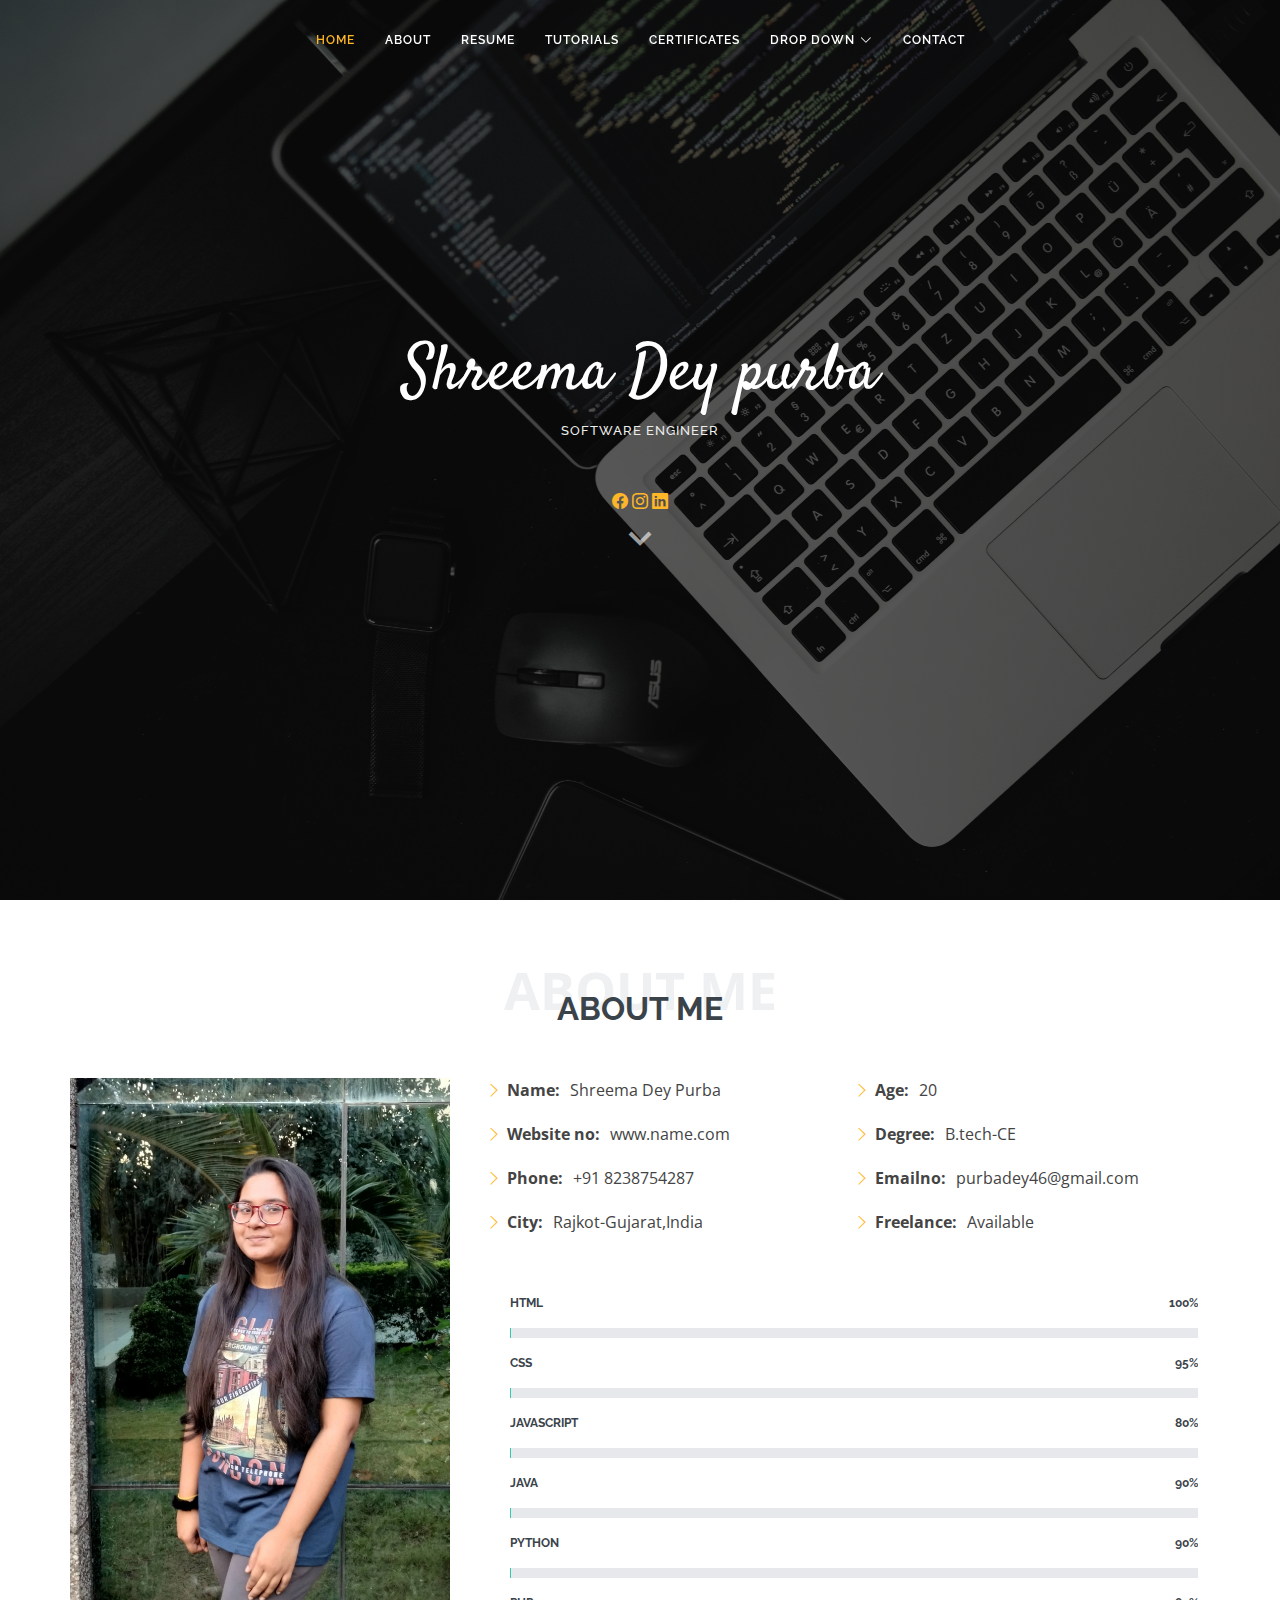
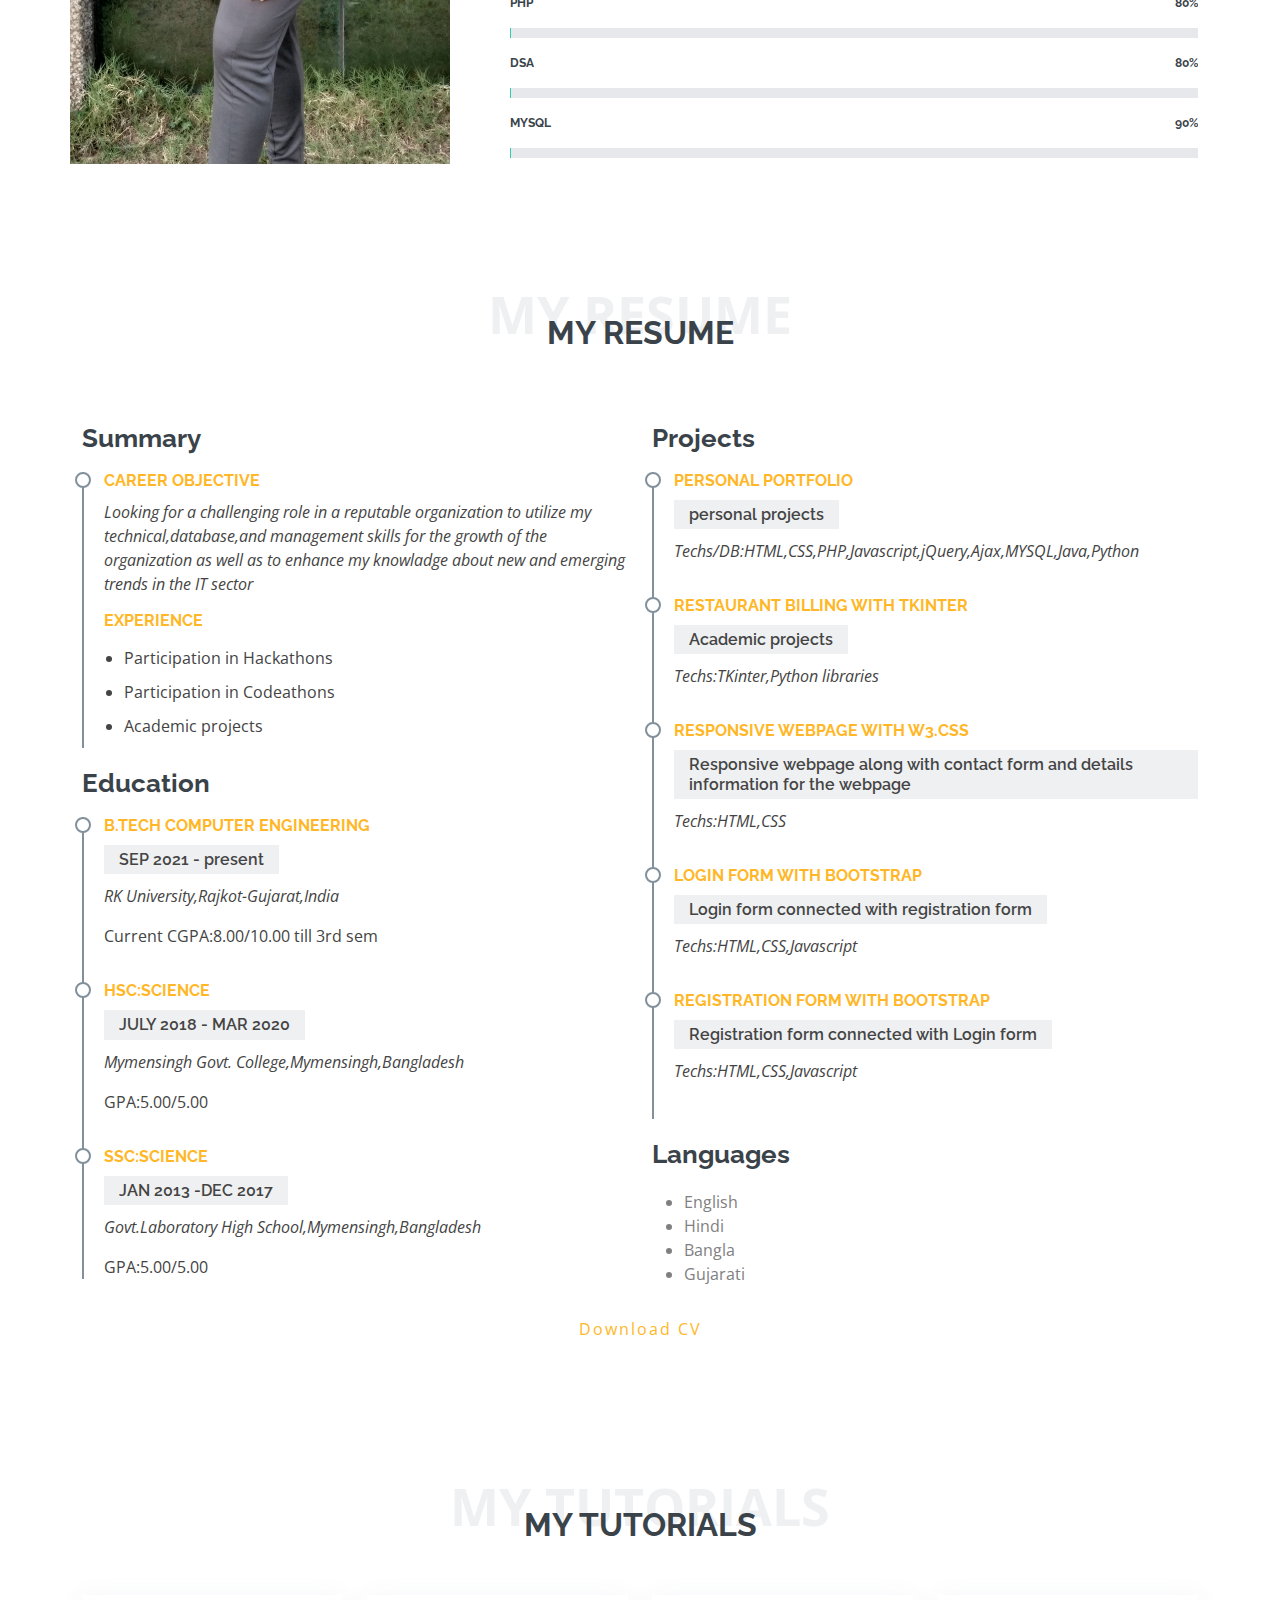
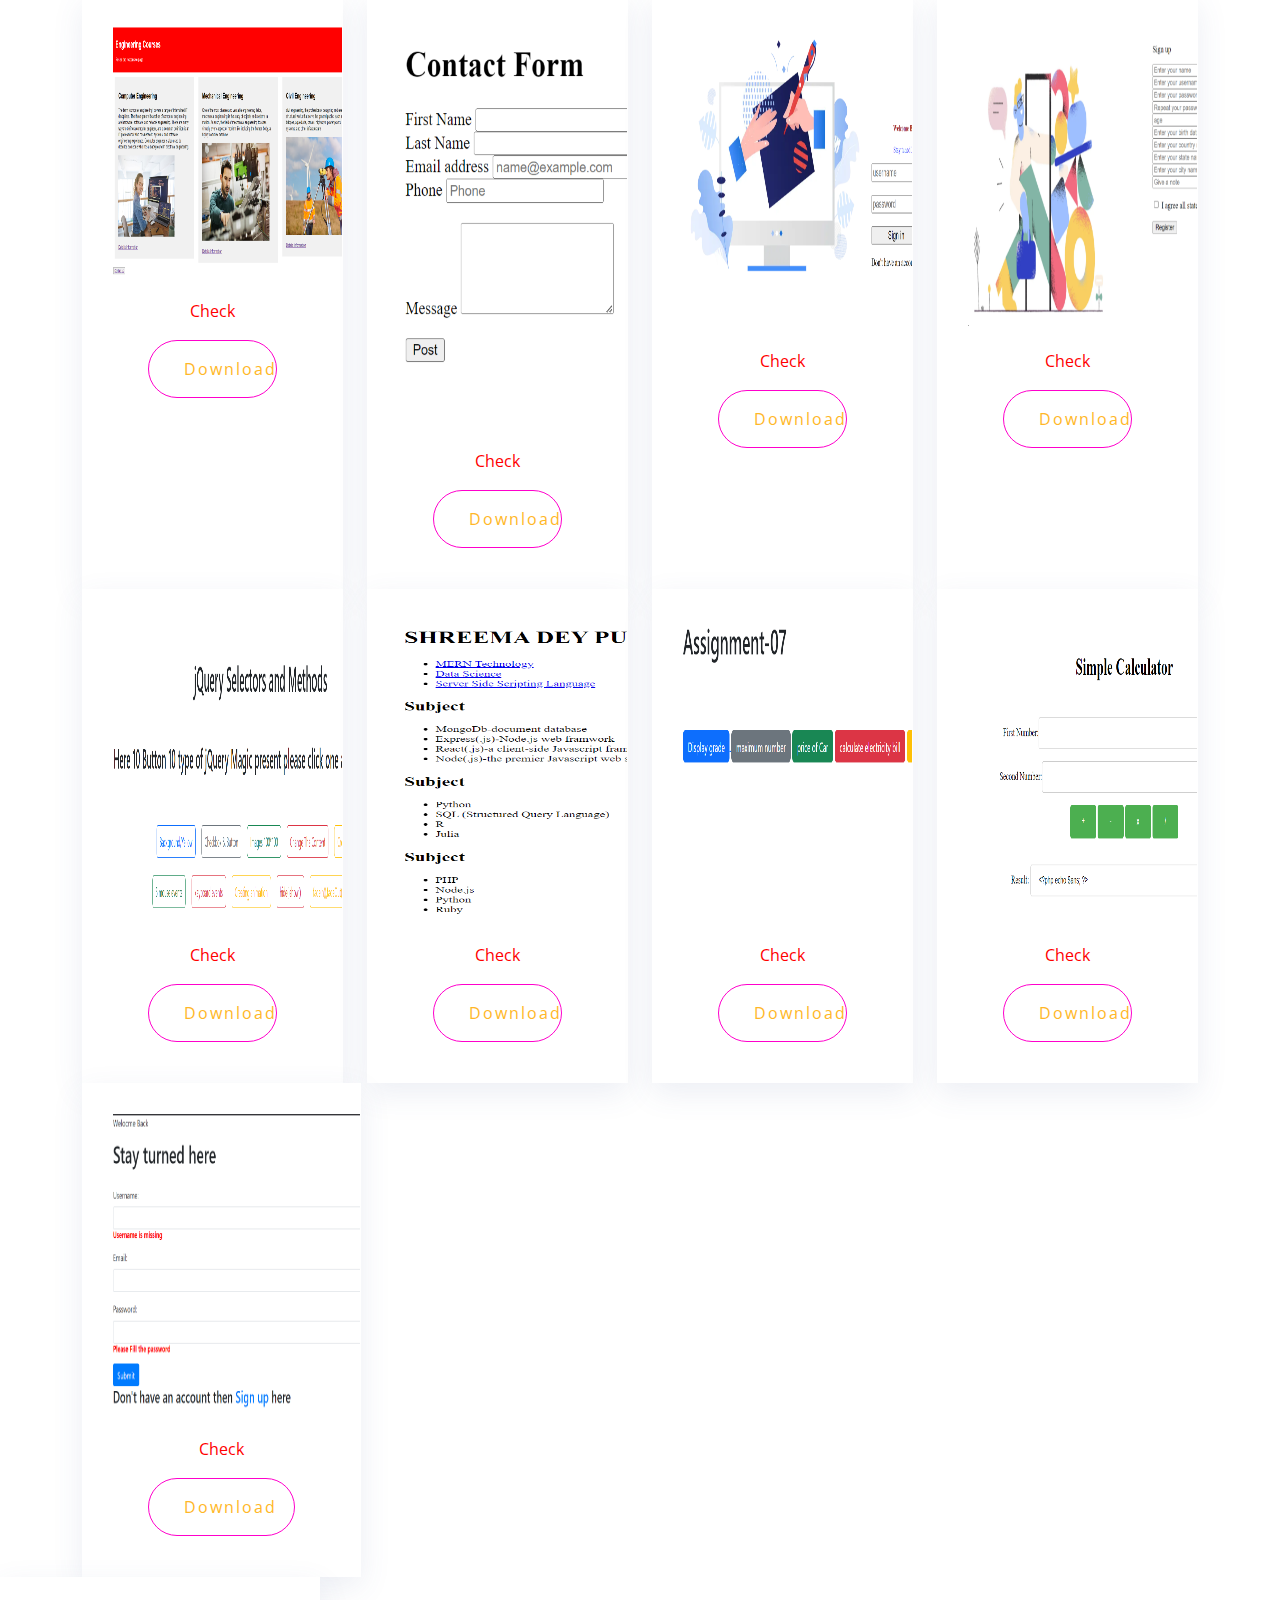
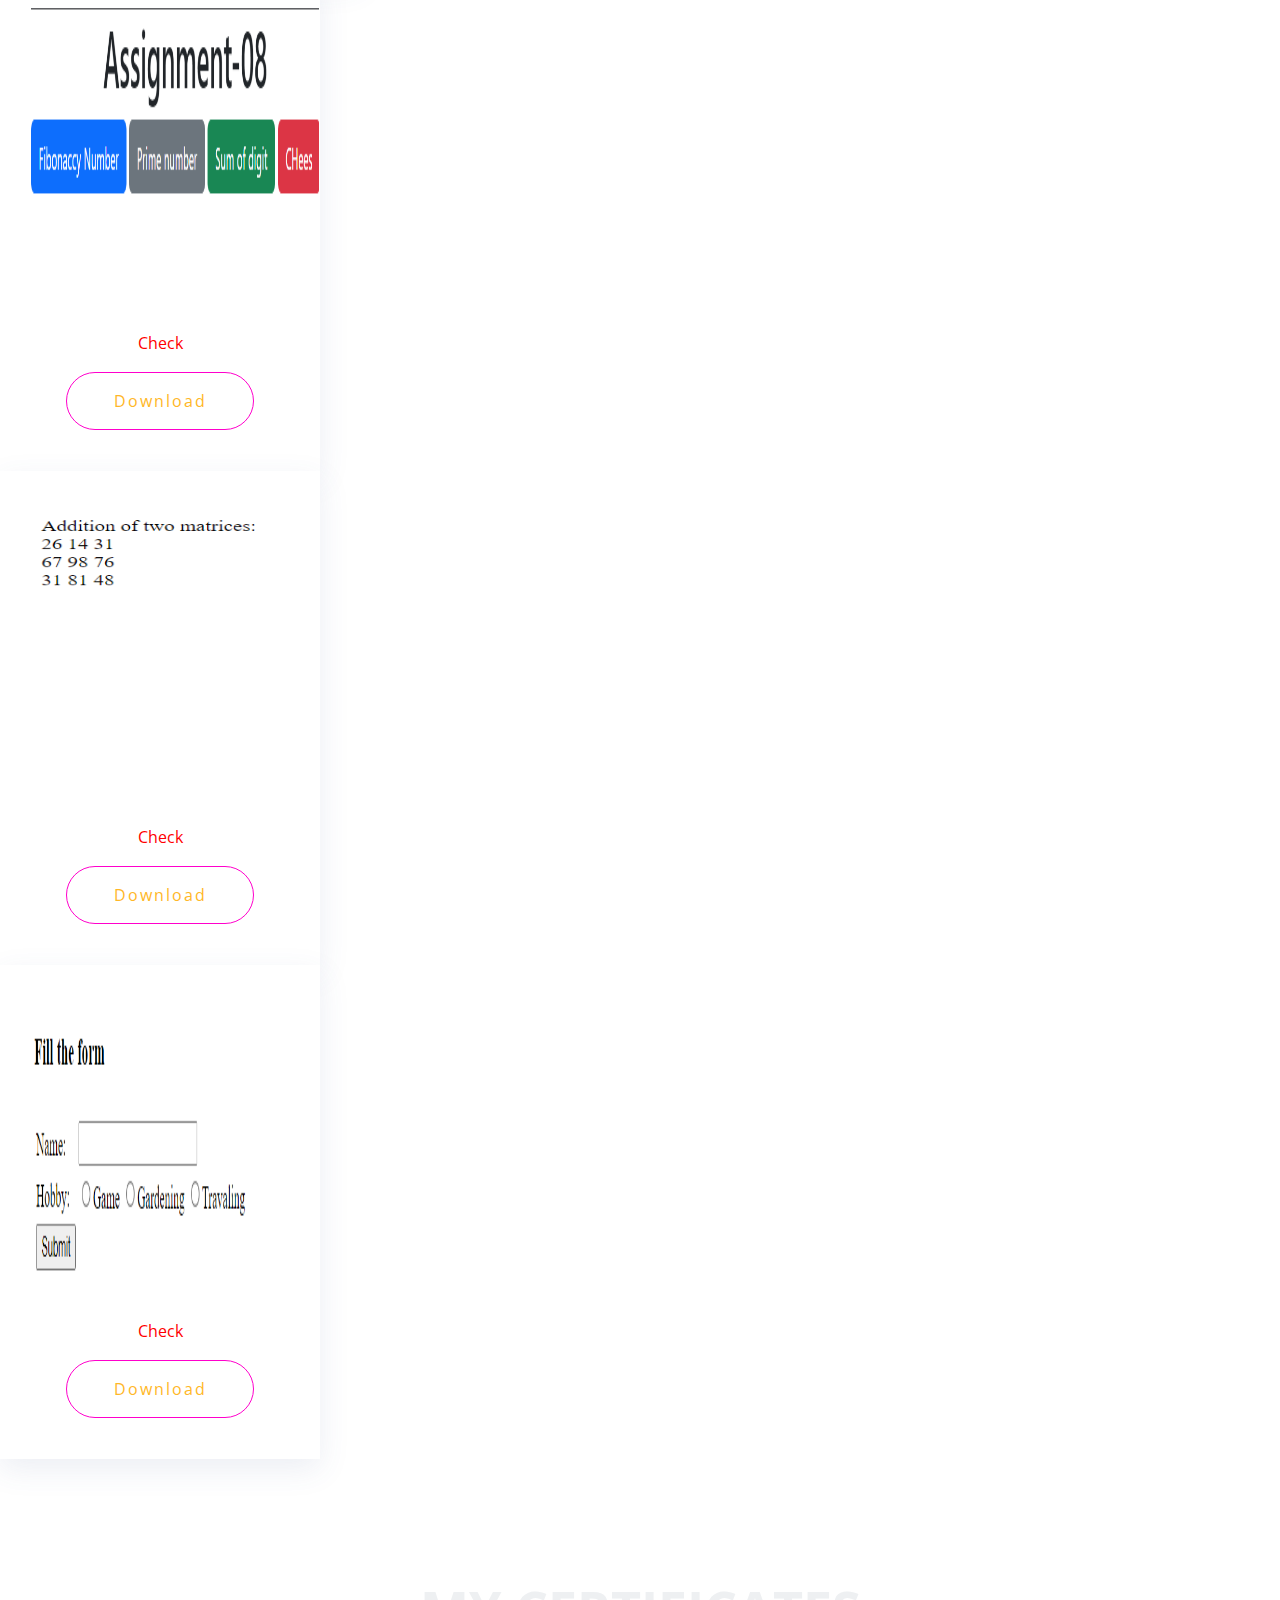
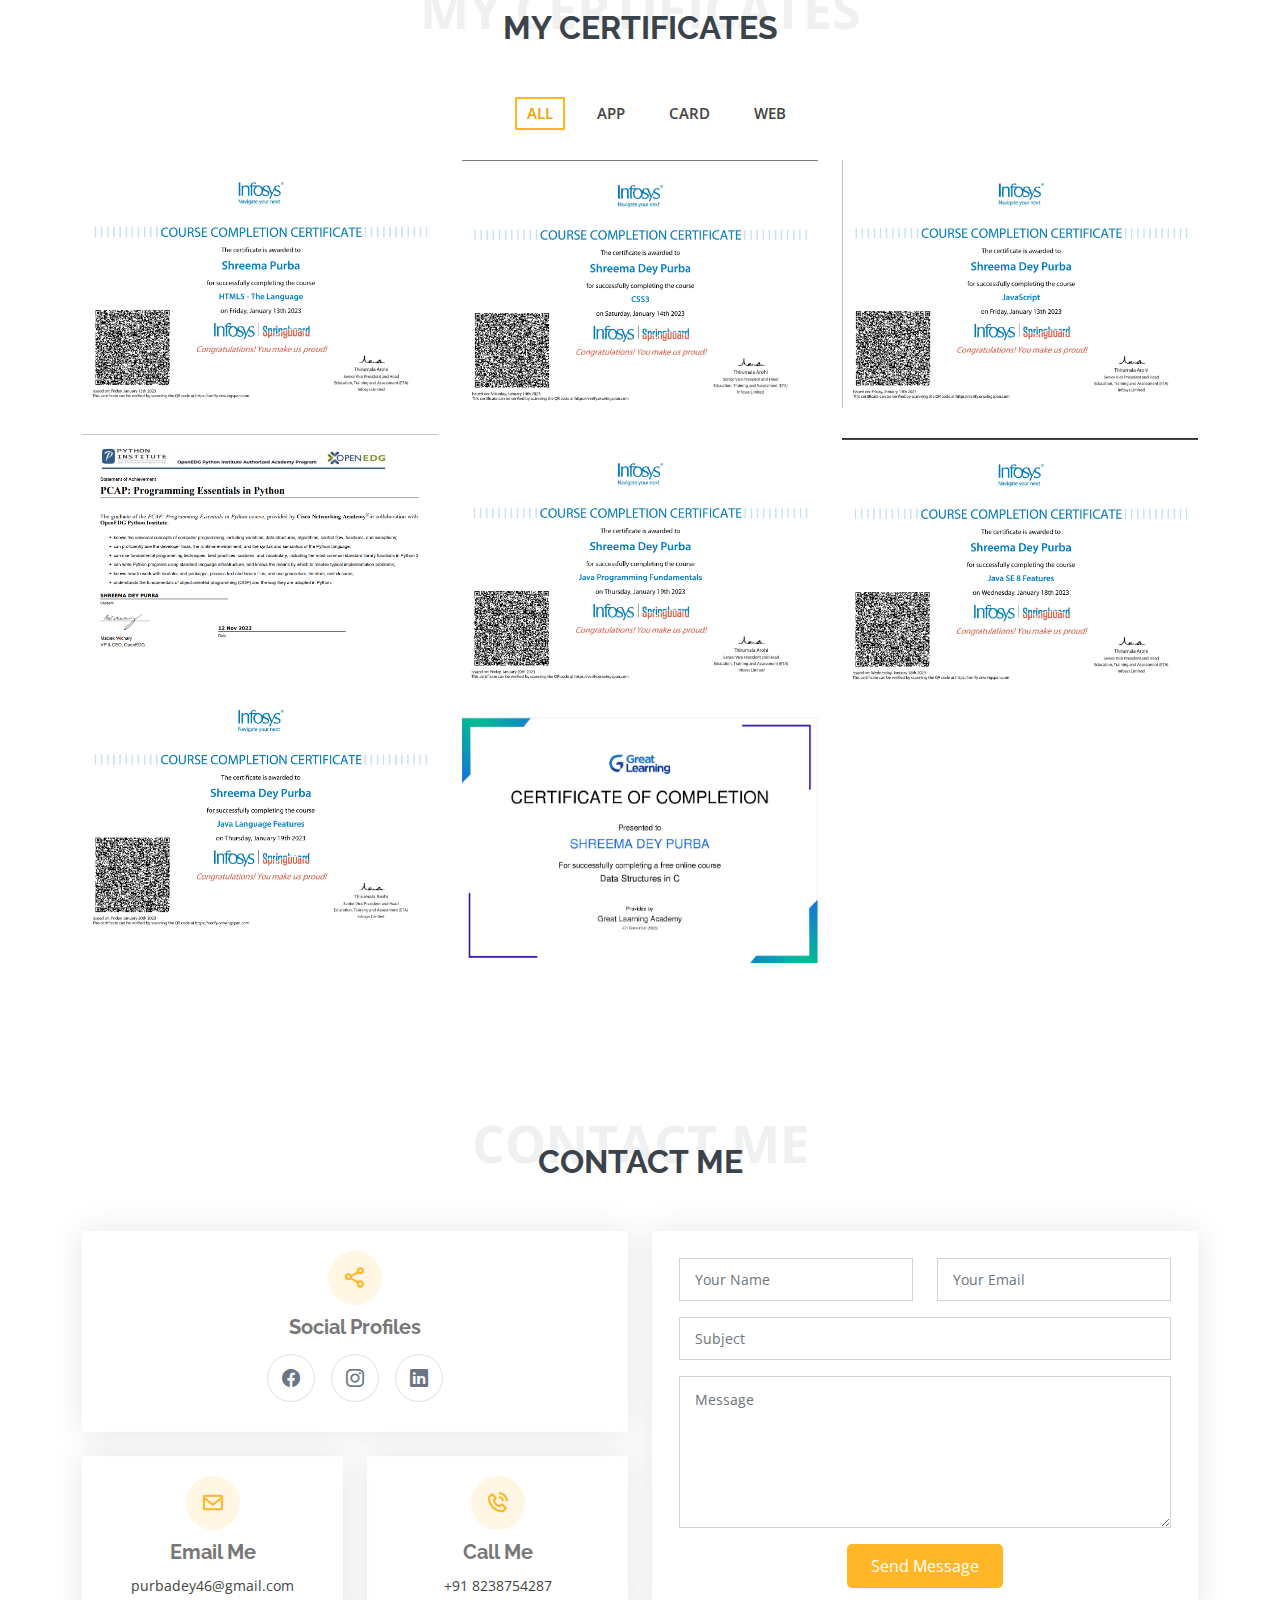
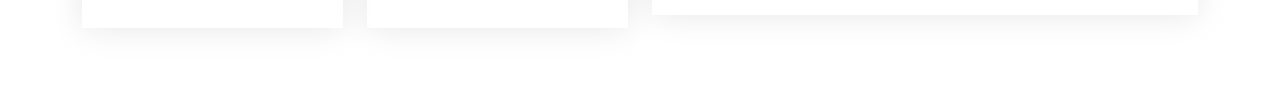
<file: index.html>
<!DOCTYPE html>
<html lang="en">

<head>
  <meta charset="utf-8">
  <meta content="width=device-width, initial-scale=1.0" name="viewport">

  <title>Shreema portfolio</title>
  <meta content="" name="description">
  <meta content="" name="keywords">

  <!-- Favicons -->
 <link href="me.jpg" rel="icon" height="100px" weidth="100px">
  <link href="assets/img/apple-touch-icon.png" rel="apple-touch-icon">

  <!-- Google Fonts -->
  <link href="https://fonts.googleapis.com/css?family=Open+Sans:300,300i,400,400i,600,600i,700,700i|Raleway:300,300i,400,400i,500,500i,600,600i,700,700i|Satisfy" rel="stylesheet">

  <!-- Vendor CSS Files -->
  <link href="assets/vendor/bootstrap/css/bootstrap.min.css" rel="stylesheet">
  <link href="assets/vendor/bootstrap-icons/bootstrap-icons.css" rel="stylesheet">
  <link href="assets/vendor/boxicons/css/boxicons.min.css" rel="stylesheet">
  <link href="assets/vendor/glightbox/css/glightbox.min.css" rel="stylesheet">
  <link href="assets/vendor/swiper/swiper-bundle.min.css" rel="stylesheet">

  <!-- Template Main CSS File -->
  <link href="assets/css/style.css" rel="stylesheet">

  <!-- =======================================================
  * Template Name: Laura - v4.10.0
  * Template URL: https://bootstrapmade.com/laura-free-creative-bootstrap-theme/
  * Author: BootstrapMade.com
  * License: https://bootstrapmade.com/license/
  ======================================================== -->
</head>

<body>

  <!-- ======= Header ======= -->
  <header id="header" class="fixed-top d-flex justify-content-center align-items-center header-transparent">

    <nav id="navbar" class="navbar">
      <ul>
        <li><a class="nav-link scrollto active" href="#hero">Home</a></li>
        <li><a class="nav-link scrollto" href="#about">About</a></li>
        <li><a class="nav-link scrollto" href="#resume">Resume</a></li>
        <!--<li><a class="nav-link scrollto" href="#tutorial">tutorials</a></li>
        <li><a class="nav-link scrollto " href="#certificate">Certificate</a></li>-->
        <li><a class="nav-link scrollto" href="#services">Tutorials</a></li>
        <li><a class="nav-link scrollto active" href="#portfolio">Certificates</a></li>
        <li class="dropdown"><a href="#"><span>Drop Down</span> <i class="bi bi-chevron-down"></i></a>
          <ul>
            <li><a href="#hero">HOME</a></li>
            
            
            <li><a href="#about">ABOUT</a></li>
            <li><a href="#resume">RESUME</a></li>
            <li><a href="#services">TUTORIALS</a></li>
            <li><a href="#portfolio">CERTIFICATES</a></li>
          </ul>
        </li>
        <li><a class="nav-link scrollto" href="#contact">Contact</a></li>
      </ul>
      <i class="bi bi-list mobile-nav-toggle"></i>
    </nav><!-- .navbar -->

  </header><!-- End Header -->

  <!-- ======= Hero Section ======= -->
  <section id="hero">
    <div class="hero-container">
      <h1>Shreema Dey purba</h1>
      <h2>Software Engineer</h2>
      <div class="social-links">
        <!--<a href="#" class="twitter"><i class="bi bi-twitter"></i></a>-->
        <a href="https://www.facebook.com/profile.php?id=100012008260319" class="facebook"><i class="bi bi-facebook"></i></a>
        <a href="https://instagram.com/purba9039?igshid=ZDdkNTZiNTM=" class="instagram"><i class="bi bi-instagram"></i></a>
        <!--<a href="#" class="google-plus"><i class="bi bi-skype"></i></a>-->
        <a href="https://www.linkedin.com/in/shreema-dey-purba-776609243" class="linkedin"><i class="bi bi-linkedin"></i></a>
      </div>
      <a href="#about" class="btn-scroll scrollto" title="Scroll Down"><i class="bx bx-chevron-down"></i></a>
    </div>
  </section><!-- End Hero -->

  <main id="main">

    <!-- ======= About Me Section ======= -->
    <section id="about" class="about">
      <div class="container">

        <div class="section-title">
          <span>About Me</span>
          <h2>About Me</h2>
          
        </div>

        <div class="row">
          <div class="image col-lg-4 d-flex align-items-stretch justify-content-center justify-content-lg-start"></div>
          <div class="col-lg-8 d-flex flex-column align-items-stretch">
            <div class="content ps-lg-4 d-flex flex-column justify-content-center">
              <div class="row">
                <div class="col-lg-6">
                  <ul>
                    <li><i class="bi bi-chevron-right"></i> <strong>Name:</strong> <span>Shreema Dey Purba</span></li>
                    <li><i class="bi bi-chevron-right"></i> <strong>Website no:</strong> <span>www.name.com</span></li>
                    <li><i class="bi bi-chevron-right"></i> <strong>Phone:</strong> <span>+91 8238754287</span></li>
                    <li><i class="bi bi-chevron-right"></i> <strong>City:</strong> <span>Rajkot-Gujarat,India</span></li>
                  </ul>
                </div>
                <div class="col-lg-6">
                  <ul>
                    <li><i class="bi bi-chevron-right"></i> <strong>Age:</strong> <span>20</span></li>
                    <li><i class="bi bi-chevron-right"></i> <strong>Degree:</strong> <span>B.tech-CE</span></li>
                    <li><i class="bi bi-chevron-right"></i> <strong>Emailno:</strong> <span>purbadey46@gmail.com</span></li>
                    <li><i class="bi bi-chevron-right"></i> <strong>Freelance:</strong> <span>Available</span></li>
                  </ul>
                </div>
              </div>
              <!--<div class="row mt-n4">
                <div class="col-md-6 mt-5 d-md-flex align-items-md-stretch">
                  
                <div class="col-md-6 mt-5 d-md-flex align-items-md-stretch">
                  
            

                <div class="col-md-6 mt-5 d-md-flex align-items-md-stretch">
                  <div class="count-box">
                    <i class="bi bi-clock" style="color: #2cbdee;"></i>
                    <span data-purecounter-start="0" data-purecounter-end="18" data-purecounter-duration="1" class="purecounter"></span>
                    <p><strong>Years of experience</strong> aut commodi quaerat modi aliquam nam ducimus aut voluptate non vel</p>
                  </div>-->
                <!--</div>

                <div class="col-md-6 mt-5 d-md-flex align-items-md-stretch">
                  <div class="count-box">
                    <i class="bi bi-award" style="color: #ffb459;"></i>
                    <span data-purecounter-start="0" data-purecounter-end="12" data-purecounter-duration="1" class="purecounter"></span>
                    <p><strong>Awards</strong> rerum asperiores dolor alias quo reprehenderit eum et nemo pad der</p>
                  </div>
                </div>
              </div>
            </div>--><!-- End .content-->

            <div class="skills-content ps-lg-4">
              <div class="progress">
                <span class="skill">HTML <i class="val">100%</i></span>
                <div class="progress-bar-wrap">
                  <div class="progress-bar" role="progressbar" aria-valuenow="100" aria-valuemin="0" aria-valuemax="100"></div>
                </div>
              </div>
              
              <div class="progress">
                <span class="skill">CSS <i class="val">95%</i></span>
                <div class="progress-bar-wrap">
                  <div class="progress-bar" role="progressbar" aria-valuenow="95" aria-valuemin="0" aria-valuemax="100"></div>
                </div>
              </div>

              
              <div class="progress">
                <span class="skill">JavaScript <i class="val">80%</i></span>
                <div class="progress-bar-wrap">
                  <div class="progress-bar" role="progressbar" aria-valuenow="80" aria-valuemin="0" aria-valuemax="100"></div>
                </div>
              </div>
                <div class="progress">
                  <span class="skill">Java <i class="val">90%</i></span>
                  <div class="progress-bar-wrap">
                    <div class="progress-bar" role="progressbar" aria-valuenow="90" aria-valuemin="0" aria-valuemax="100"></div>
                  </div>
                </div>
                  <div class="progress">
                    <span class="skill">Python<i class="val">90%</i></span>
                    <div class="progress-bar-wrap">
                      <div class="progress-bar" role="progressbar" aria-valuenow="90" aria-valuemin="0" aria-valuemax="100"></div>
                    </div>
                  </div>
                    <div class="progress">
                      <span class="skill">PHP<i class="val">80%</i></span>
                      <div class="progress-bar-wrap">
                        <div class="progress-bar" role="progressbar" aria-valuenow="80" aria-valuemin="0" aria-valuemax="100"></div>
                      </div>
                    </div>
                    <div class="progress">
                      <span class="skill">DSA<i class="val">80%</i></span>
                      <div class="progress-bar-wrap">
                        <div class="progress-bar" role="progressbar" aria-valuenow="80" aria-valuemin="0" aria-valuemax="100"></div>
                      </div>
                    </div>
                    <div class="progress">
                      <span class="skill">MySQL<i class="val">90%</i></span>
                      <div class="progress-bar-wrap">
                        <div class="progress-bar" role="progressbar" aria-valuenow="90" aria-valuemin="0" aria-valuemax="100"></div>
                      </div>
                    </div>
                
              </div>
            </div>

          </div>
        </div>

      </div>
    </section><!-- End About Me Section -->

    <!-- ======= My Resume Section ======= -->
    <section id="resume" class="resume">
      <div class="container">

        <div class="section-title">
          <span>My Resume</span>
          <h2>My Resume</h2>
    
        </div>

        <div class="row">
          <div class="col-lg-6">
            <h3 class="resume-title">Summary</h3>
            <div class="resume-item pb-0">
              <h4>Career Objective</h4>
              <p><em>Looking for a challenging role in a reputable organization to utilize my technical,database,and management skills for the growth of the organization as well as to enhance my knowladge about new and emerging trends in the IT sector</em></p>
              <h4>Experience</h4>
              <p class="">
              <ul>
                <li>Participation in Hackathons</li>
                <li>Participation in Codeathons</li>
                <li>Academic projects</li>
              </ul>
              </p>
            </div>

            <h3 class="resume-title">Education</h3>
            <div class="resume-item">
              <h4>B.TECH Computer Engineering</h4>
              <h5> SEP 2021 - present</h5>
              <p><em>RK University,Rajkot-Gujarat,India</em></p>
              <p>Current CGPA:8.00/10.00 till 3rd sem</p>
            </div>
            <div class="resume-item">
              <h4>HSC:Science</h4>
              <h5>JULY 2018 - MAR 2020</h5>
              <p><em>Mymensingh Govt. College,Mymensingh,Bangladesh</em></p>
              <p>GPA:5.00/5.00</p>
            </div>
            <div class="resume-item">
              <h4>SSC:Science</h4>
              <h5> JAN 2013 -DEC 2017</h5>
              <p><em> Govt.Laboratory High School,Mymensingh,Bangladesh</em></p>
              <p>GPA:5.00/5.00</p>
            </div>
          </div>
          <div class="col-lg-6">
            <h3 class="resume-title">Projects</h3>
            <div class="resume-item">
              <h4>Personal portfolio</h4>
              <h5>personal projects</h5>
              <p><em>Techs/DB:HTML,CSS,PHP,Javascript,jQuery,Ajax,MYSQL,Java,Python </em></p>
              
              
            </div>
            <div class="resume-item">
              <h4>Restaurant Billing With TKinter</h4>
              <h5>Academic projects</h5>
              <p><em>Techs:TKinter,Python libraries </em></p>
              
              
            </div>
            <div class="resume-item">
              <h4>Responsive Webpage With w3.CSS</h4>
              <h5>Responsive webpage along with contact form and details information for the webpage </h5>
              <p><em>Techs:HTML,CSS </em></p>
              
              
            </div>
            <div class="resume-item">
              <h4>Login form With Bootstrap</h4>
              <h5>Login form connected with registration form </h5>
              <p><em>Techs:HTML,CSS,Javascript </em></p>
              
              
            </div>
            <div class="resume-item">
              <h4>Registration form With Bootstrap</h4>
              <h5>Registration form connected with Login form </h5>
              <p><em>Techs:HTML,CSS,Javascript </em></p>
              
              
            </div>
            <h3 class="resume-title">Languages</h3>
           <!-- <div class="resume-item">
              <h4>Graphic design specialist</h4>
              <h5>2017 - 2018</h5>
              <p><em>Stepping Stone Advertising, New York, NY</em></p>-->
              <p>
              <ul class="language">
                <li>English</li>
                <li>Hindi</li>
                <li>Bangla</li>
                <li>Gujarati</li>
            
              </ul>
              </p>
            </div>
          </div>
        </div>

      </div>
      <div id="jeb1">
        <a href="Resume.zip">Download CV</a>
        </div>
    </section><!-- End My Resume Section -->

    <!-- ======= My Services Section ======= -->
    <section id="services" class="services">
      <div class="container">

        <div class="section-title">
          <span>My Tutorials</span>
          <h2>My Tutorials</h2>
        </div>

        <div class="row">
          <div class="col-md-6 col-lg-3 d-flex align-items-stretch mb-5 mb-lg-0">
            <div class="icon-box">
            <!-- <div class="icon"><i class="bx bxl-dribbble"></i></div>-->
              <!--<h4 class="title"><a href=""></a></h4>-->
              <img src="assets/img/tutorial1.png" height="250px" width="250px">
              <a href="assets\img\tutorial1.pdf" height="250px" width="250px" class="custom-border-btn btn mt-3">Check</a>
              <div id="jeb">
                <a href="tutorial1.zip">Download </a>
              </div>
              <!--<p class="description">Voluptatum deleniti atque corrupti quos dolores et quas molestias excepturi sint occaecati cupiditate non provident</p> -->
            </div>
          </div>

          <div class="col-md-6 col-lg-3 d-flex align-items-stretch mb-5 mb-lg-0">
            <div class="icon-box">
              <!--<div class="icon"><i class="bx bx-file"></i></div>-->
              <!--<h4 class="title"><a href="">Sed ut perspiciatis</a></h4>-->
              <img src="assets\img\tutorial1.1.png" height="400px" width="300px">
              <a href="assets\img\tutorial1.1.pdf" height="250px" width="250px" class="custom-border-btn btn mt-3">Check</a>
              <div id="jeb">
                <a href="tutorial1.zip">Download </a>
              </div>
              <!--<p class="description">Duis aute irure dolor in reprehenderit in voluptate velit esse cillum dolore eu fugiat nulla pariatur</p>-->
            </div>
          </div>

          <div class="col-md-6 col-lg-3 d-flex align-items-stretch mb-5 mb-lg-0">
            <div class="icon-box">
              <!--<div class="icon"><i class="bx bx-tachometer"></i></div>-->
             <!-- <h4 class="title"><a href="">Magni Dolores</a></h4>-->
              <img src="assets\img\tutorial2.png" height="300px" width="300px">
              <a href="assets\img\tutorial2.pdf" height="250px" width="250px" class="custom-border-btn btn mt-3">Check</a>
              <div id="jeb">
              <a href="tutorial2.zip">Download </a>
              </div>
              <!--<p class="description">Excepteur sint occaecat cupidatat non proident, sunt in culpa qui officia deserunt mollit anim id est laborum</p>-->
            </div>
          </div>

          <div class="col-md-6 col-lg-3 d-flex align-items-stretch mb-5 mb-lg-0">
            <div class="icon-box">
              <!--<div class="icon"><i class="bx bx-world"></i></div>-->
              <!--<h4 class="title"><a href="">Nemo Enim</a></h4>-->
              <img src="assets\img\tutorial2.1.png" height="300px" width="300px">
              <a href="assets\img\tutorial2.1.pdf" height="250px" width="250px" class="custom-border-btn btn mt-3">Check</a>
              <div id="jeb">
              <a href="tutorial2.zip">Download </a>
              </div>
              <!--<p class="description">At vero eos et accusamus et iusto odio dignissimos ducimus qui blanditiis praesentium voluptatum deleniti atque</p>-->
            </div>
          </div>
        <br>
          <div class="col-md-6 col-lg-3 d-flex align-items-stretch mb-5 mb-lg-0">
            <div class="icon-box">
              <!--<div class="icon"><i class="bx bx-world"></i></div>-->
              <!--<h4 class="title"><a href="">Nemo Enim</a></h4>-->
              <img src="assets\img\tutorial4.png" height="300px" width="300px">
              <a href="assets\img\tutorial4.pdf" height="250px" width="250px" class="custom-border-btn btn mt-3">Check</a>
              <div id="jeb">
              <a href="tutorial4.zip">Download </a>
              </div>
              <!--<p class="description">At vero eos et accusamus et iusto odio dignissimos ducimus qui blanditiis praesentium voluptatum deleniti atque</p>-->
            </div>
          </div>
          <div class="col-md-6 col-lg-3 d-flex align-items-stretch mb-5 mb-lg-0">
            <div class="icon-box">
              <!--<div class="icon"><i class="bx bx-world"></i></div>-->
              <!--<h4 class="title"><a href="">Nemo Enim</a></h4>-->
              <img src="assets\img\tutorial5.png" height="300px" width="300px">
              <a href="assets\img\tutorial5.pdf" height="250px" width="250px" class="custom-border-btn btn mt-3">Check</a>
              <div id="jeb">
              <a href="assets\img\tutorial5.pdf">Download </a>
              </div>
              <!--<p class="description">At vero eos et accusamus et iusto odio dignissimos ducimus qui blanditiis praesentium voluptatum deleniti atque</p>-->
            </div>
          </div>
          <div class="col-md-6 col-lg-3 d-flex align-items-stretch mb-5 mb-lg-0">
            <div class="icon-box">
              <!--<div class="icon"><i class="bx bx-world"></i></div>-->
              <!--<h4 class="title"><a href="">Nemo Enim</a></h4>-->
              <img src="assets\img\tutorial7.png" height="300px" width="300px">
              <a href="assets\img\tutorial7.pdf" height="250px" width="250px" class="custom-border-btn btn mt-3">Check</a>
              <div id="jeb">
              <a href="assets\img\tutorial7.pdf">Download </a>
              </div>
              <!--<p class="description">At vero eos et accusamus et iusto odio dignissimos ducimus qui blanditiis praesentium voluptatum deleniti atque</p>-->
            </div>
          </div>
          <div class="col-md-6 col-lg-3 d-flex align-items-stretch mb-5 mb-lg-0">
            <div class="icon-box">
              <!--<div class="icon"><i class="bx bx-world"></i></div>-->
              <!--<h4 class="title"><a href="">Nemo Enim</a></h4>-->
              <img src="assets\img\tutorial7.1.png" height="300px" width="300px">
              <a href="assets\img\tutorial7.1.pdf" height="250px" width="250px" class="custom-border-btn btn mt-3">Check</a>
              <div id="jeb">
              <a href="assets\img\tutorial7.1.pdf">Download </a>
              </div>
              <!--<p class="description">At vero eos et accusamus et iusto odio dignissimos ducimus qui blanditiis praesentium voluptatum deleniti atque</p>-->
            </div>
          </div>
        </div>
        <div class="col-md-6 col-lg-3 d-flex align-items-stretch mb-5 mb-lg-0">
          <div class="icon-box">
            <!--<div class="icon"><i class="bx bx-world"></i></div>-->
            <!--<h4 class="title"><a href="">Nemo Enim</a></h4>-->
            <img src="assets\img\tutorial 6.png" height="300px" width="300px">
            <a href="assets\img\tutorial 6.pdf" height="250px" width="250px" class="custom-border-btn btn mt-3">Check</a>
            <div id="jeb">
            <a href="assets\img\tutorial 6.pdf">Download </a>
            </div>
            <!--<p class="description">At vero eos et accusamus et iusto odio dignissimos ducimus qui blanditiis praesentium voluptatum deleniti atque</p>-->
          </div>
        </div>
      </div>
      <div class="col-md-6 col-lg-3 d-flex align-items-stretch mb-5 mb-lg-0">
        <div class="icon-box">
          <!--<div class="icon"><i class="bx bx-world"></i></div>-->
          <!--<h4 class="title"><a href="">Nemo Enim</a></h4>-->
          <img src="assets\img\tutorial 8.png" height="300px" width="300px">
          <a href="assets\img\tutorial 8.pdf" height="250px" width="250px" class="custom-border-btn btn mt-3">Check</a>
          <div id="jeb">
          <a href="assets\img\tutorial 8.pdf">Download </a>
          </div>
          <!--<p class="description">At vero eos et accusamus et iusto odio dignissimos ducimus qui blanditiis praesentium voluptatum deleniti atque</p>-->
        </div>
      </div>
    </div>
      </div>
      <div class="col-md-6 col-lg-3 d-flex align-items-stretch mb-5 mb-lg-0">
          <div class="icon-box">
            <!--<div class="icon"><i class="bx bx-world"></i></div>-->
            <!--<h4 class="title"><a href="">Nemo Enim</a></h4>-->
            <img src="assets\img\tutorial11.png" height="300px" width="300px">
            <a href="assets\img\tutorial11.pdf" height="250px" width="250px" class="custom-border-btn btn mt-3">Check</a>
            <div id="jeb">
            <a href="assets\img\tutorial11.pdf">Download </a>
            </div>
            <!--<p class="description">At vero eos et accusamus et iusto odio dignissimos ducimus qui blanditiis praesentium voluptatum deleniti atque</p>-->
          </div>
        </div>
      </div>
      <div class="col-md-6 col-lg-3 d-flex align-items-stretch mb-5 mb-lg-0">
          <div class="icon-box">
            <!--<div class="icon"><i class="bx bx-world"></i></div>-->
            <!--<h4 class="title"><a href="">Nemo Enim</a></h4>-->
            <img src="assets\img\tutorial11.1.png" height="300px" width="300px">
            <a href="assets\img\tutorial11.1.pdf" height="250px" width="250px" class="custom-border-btn btn mt-3">Check</a>
            <div id="jeb">
            <a href="assets\img\tutorial11.1.pdf">Download </a>
            </div>
            <!--<p class="description">At vero eos et accusamus et iusto odio dignissimos ducimus qui blanditiis praesentium voluptatum deleniti atque</p>-->
          </div>
        </div>
      </div>
    </section><!-- End My Services Section -->

    

            
          

    <!-- ======= My Portfolio Section ======= -->
    <section id="portfolio" class="portfolio">
      <div class="container">

        <div class="section-title">
          <span>My Certificates</span>
          <h2>My Certificates</h2>
         
        </div>

        <ul id="portfolio-flters" class="d-flex justify-content-center">
          <li data-filter="*" class="filter-active">All</li>
          <li data-filter=".filter-app">App</li>
          <li data-filter=".filter-card">Card</li>
          <li data-filter=".filter-web">Web</li>
        </ul>

        <div class="row portfolio-container">

          <div class="col-lg-4 col-md-6 portfolio-item filter-app">
            <div class="portfolio-img"><img src="assets/img/portfolio/portfolio-1.png" class="img-fluid" alt=""></div>
            <div class="portfolio-info">
              <h5></h5>
              <p>HTML</p>
              <a href="assets/img/portfolio/portfolio-1.png" data-gallery="portfolioGallery" class="portfolio-lightbox preview-link" title=""><i class="bx bx-plus"></i></a>
             <!--  <a href="portfolio-details.html" class="details-link" title="More Details"><i class="bx bx-link"></i></a>-->
            </div>
          </div>

          <div class="col-lg-4 col-md-6 portfolio-item filter-web">
            <div class="portfolio-img"><img src="assets/img/portfolio/portfolio-2.png" class="img-fluid" alt=""></div>
            <div class="portfolio-info">
              <h5></h5>
              <p>CSS</p>
              <a href="assets/img/portfolio/portfolio-2.png" data-gallery="portfolioGallery" class="portfolio-lightbox preview-link" title=""><i class="bx bx-plus"></i></a>
              <!--<a href="portfolio-details.html" class="details-link" title="More Details"><i class="bx bx-link"></i></a>-->
            </div>
          </div>

          <div class="col-lg-4 col-md-6 portfolio-item filter-app">
            <div class="portfolio-img"><img src="assets/img/portfolio/portfolio-3.png" class="img-fluid" alt=""></div>
            <div class="portfolio-info">
              <h5></h5>
              <p>Javascript</p>
              <a href="assets/img/portfolio/portfolio-3.png" data-gallery="portfolioGallery" class="portfolio-lightbox preview-link" title=""><i class="bx bx-plus"></i></a>
              <!--<a href="portfolio-details.html" class="details-link" title="More Details"><i class="bx bx-link"></i></a>-->
            </div>
          </div>

          <div class="col-lg-4 col-md-6 portfolio-item filter-card">
            <div class="portfolio-img"><img src="assets/img/portfolio/portfolio-4.png" class="img-fluid" alt=""></div>
            <div class="portfolio-info">
              <h5></h5>
              <p>Python</p>
              <a href="assets/img/portfolio/portfolio-4.png" data-gallery="portfolioGallery" class="portfolio-lightbox preview-link" title=""><i class="bx bx-plus"></i></a>
              <!--<a href="" class="details-link" title="More Details"><i class="bx bx-link"></i></a>-->
            </div>
          </div>

          <div class="col-lg-4 col-md-6 portfolio-item filter-web">
            <div class="portfolio-img"><img src="assets/img/portfolio/portfolio-5.png" class="img-fluid" alt=""></div>
            <div class="portfolio-info">
              <h5></h5>
              <p>Java</p>
              <a href="assets/img/portfolio/portfolio-5.png" data-gallery="portfolioGallery" class="portfolio-lightbox preview-link" title=""><i class="bx bx-plus"></i></a>
              <!--<a href="portfolio-details.html" class="details-link" title="More Details"><i class="bx bx-link"></i></a>-->
            </div>
          </div>

          <div class="col-lg-4 col-md-6 portfolio-item filter-app">
            <div class="portfolio-img"><img src="assets/img/portfolio/portfolio-6.png" class="img-fluid" alt=""></div>
            <div class="portfolio-info">
              <h5></h5>
              <p>Java</p>
              <a href="assets/img/portfolio/portfolio-6.png" data-gallery="portfolioGallery" class="portfolio-lightbox preview-link" title=""><i class="bx bx-plus"></i></a>
              <!--<a href="portfolio-details.html" class="details-link" title="More Details"><i class="bx bx-link"></i></a>-->
            </div>
          </div>

          <div class="col-lg-4 col-md-6 portfolio-item filter-card">
            <div class="portfolio-img"><img src="assets/img/portfolio/portfolio-7.png" class="img-fluid" alt=""></div>
            <div class="portfolio-info">
              <h5></h5>
              <p>Java</p>
              <a href="assets/img/portfolio/portfolio-7.png" data-gallery="portfolioGallery" class="portfolio-lightbox preview-link" title=""><i class="bx bx-plus"></i></a>
              <!--<a href="portfolio-details.html" class="details-link" title="More Details"><i class="bx bx-link"></i></a>-->
            </div>
          </div>

          <div class="col-lg-4 col-md-6 portfolio-item filter-card">
            <div class="portfolio-img"><img src="assets/img/portfolio/portfolio-8.png" class="img-fluid" alt=""></div>
            <div class="portfolio-info">
              <h5></h5>
              <p>DSA</p>
              <a href="assets/img/portfolio/portfolio-8.png" data-gallery="portfolioGallery" class="portfolio-lightbox preview-link" title=""><i class="bx bx-plus"></i></a>
            <!--<a href="portfolio-details.html" class="details-link" title="More Details"><i class="bx bx-link"></i></a>-->
            </div>
            
          </div>

          <!--<div class="col-lg-4 col-md-6 portfolio-item filter-web">
            <div class="portfolio-img"><img src="assets/img/portfolio/portfolio-8.png" class="img-fluid" alt=""></div>
            <div class="portfolio-info">
              <h5>DSA</h5>
              <p></p>
              <a href="assets/img/portfolio/portfolio-9.jpg" data-gallery="portfolioGallery" class="portfolio-lightbox preview-link" title="Web 3"><i class="bx bx-plus"></i></a>
              <!--<a href="portfolio-details.html" class="details-link" title="More Details"><i class="bx bx-link"></i></a>-->
            </div>
          </div>

        </div>

      </div>
    </section><!-- End My Portfolio Section -->

    
    <!-- ======= Contact Me Section ======= -->
    <section id="contact" class="contact">
      <div class="container">

        <div class="section-title">
          <span>Contact Me</span>
          <h2>Contact Me</h2>
          
        </div>

        <div class="row">

          <div class="col-lg-6">

            <div class="row">
              <div class="col-md-12">
                <div class="info-box">
                  <i class="bx bx-share-alt"></i>
                  <h3>Social Profiles</h3>
                  <div class="social-links">
                    <!--<a href="#" class="twitter"><i class="bi bi-twitter"></i></a>-->
                    <a href="https://www.facebook.com/profile.php?id=100012008260319" class="facebook"><i class="bi bi-facebook"></i></a>
                    <a href="https://instagram.com/purba9039?igshid=ZDdkNTZiNTM=" class="instagram"><i class="bi bi-instagram"></i></a>
                    <!--<a href="#" class="google-plus"><i class="bi bi-skype"></i></a>-->
                    <a href="https://www.linkedin.com/in/shreema-dey-purba-776609243" class="linkedin"><i class="bi bi-linkedin"></i></a>
                  </div>
                </div>
              </div>
              <div class="col-md-6">
                <div class="info-box mt-4">
                  <i class="bx bx-envelope"></i>
                  <h3>Email Me</h3>
                  <p>purbadey46@gmail.com</p>
                </div>
              </div>
              <div class="col-md-6">
                <div class="info-box mt-4">
                  <i class="bx bx-phone-call"></i>
                  <h3>Call Me</h3>
                  <p>+91 8238754287</p>
                </div>
              </div>
            </div>

          </div>

          <div class="col-lg-6">
            <form action="forms/contact.php" method="post" role="form" class="php-email-form">
              <div class="row">
                <div class="col-md-6 form-group">
                  <input type="text" name="name" class="form-control" id="name" placeholder="Your Name" required>
                </div>
                <div class="col-md-6 form-group mt-3 mt-md-0">
                  <input type="email" class="form-control" name="email" id="email" placeholder="Your Email" required>
                </div>
              </div>
              <div class="form-group mt-3">
                <input type="text" class="form-control" name="subject" id="subject" placeholder="Subject" required>
              </div>
              <div class="form-group mt-3">
                <textarea class="form-control" name="message" rows="6" placeholder="Message" required></textarea>
              </div>
              <div class="my-3">
                <div class="loading">Loading</div>
                <div class="error-message"></div>
                <div class="sent-message">Your message has been sent. Thank you!</div>
              </div>
              <div class="text-center"><button type="submit">Send Message</button></div>
            </form>
          </div>

        </div>

      </div>
    </section><!-- End Contact Me Section -->

  </main><!-- End #main -->

  <!-- ======= Footer ======= -->
  <!--<footer id="footer">
    <div class="container">
      <h3>Shreema Dey purba</h3>
      <p></p>
      <div class="social-links">
        <a href="#" class="twitter"><i class="bx bxl-twitter"></i></a>
        <a href="https://www.facebook.com/profile.php?id=100012008260319" class="facebook"><i class="bx bxl-facebook"></i></a>
        <a href="https://instagram.com/purba9039?igshid=ZDdkNTZiNTM=" class="instagram"><i class="bx bxl-instagram"></i></a>
        <a href="#" class="google-plus"><i class="bx bxl-skype"></i></a>
        <a href="#" class="linkedin"><i class="bx bxl-linkedin"></i></a>
      </div>
      <div class="copyright">
        &copy; Copyright <strong><span>Laura</span></strong>. All Rights Reserved
      </div>
      <div class="credits">-->
        <!-- All the links in the footer should remain intact. -->
        <!-- You can delete the links only if you purchased the pro version. -->
        <!-- Licensing information: https://bootstrapmade.com/license/ -->
        <!-- Purchase the pro version with working PHP/AJAX contact form: https://bootstrapmade.com/laura-free-creative-bootstrap-theme/ -->
       <!---- Designed by <a href="https://bootstrapmade.com/">BootstrapMade</a> 
      </div>
    </div>
  </footer>--><!-- End Footer -->

  <a href="#" class="back-to-top d-flex align-items-center justify-content-center"><i class="bi bi-arrow-up-short"></i></a>

  <!-- Vendor JS Files -->
  <script src="assets/vendor/purecounter/purecounter_vanilla.js"></script>
  <script src="assets/vendor/bootstrap/js/bootstrap.bundle.min.js"></script>
  <script src="assets/vendor/glightbox/js/glightbox.min.js"></script>
  <script src="assets/vendor/isotope-layout/isotope.pkgd.min.js"></script>
  <script src="assets/vendor/swiper/swiper-bundle.min.js"></script>
  <script src="assets/vendor/waypoints/noframework.waypoints.js"></script>
  <script src="assets/vendor/php-email-form/validate.js"></script>

  <!-- Template Main JS File -->
  <script src="assets/js/main.js"></script>

</body>

</html>
</file>
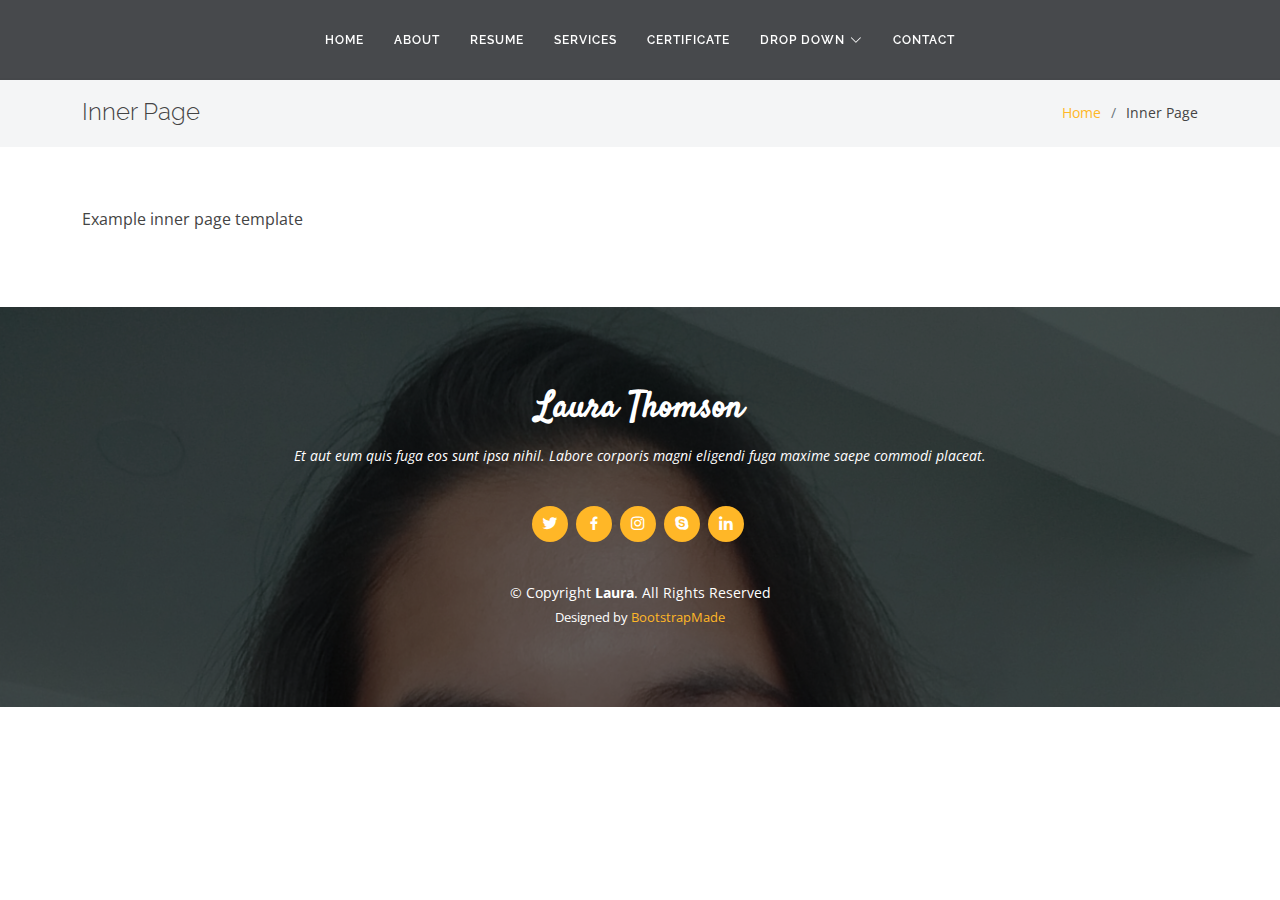
<file: inner-page.html>
<!DOCTYPE html>
<html lang="en">

<head>
  <meta charset="utf-8">
  <meta content="width=device-width, initial-scale=1.0" name="viewport">

  <title>Inner Page - Laura Bootstrap Template</title>
  <meta content="" name="description">
  <meta content="" name="keywords">

  <!-- Favicons -->
  <link href="me.jpg" rel="icon">
  <link href="assets/img/apple-touch-icon.png" rel="apple-touch-icon">

  <!-- Google Fonts -->
  <link href="https://fonts.googleapis.com/css?family=Open+Sans:300,300i,400,400i,600,600i,700,700i|Raleway:300,300i,400,400i,500,500i,600,600i,700,700i|Satisfy" rel="stylesheet">

  <!-- Vendor CSS Files -->
  <link href="assets/vendor/bootstrap/css/bootstrap.min.css" rel="stylesheet">
  <link href="assets/vendor/bootstrap-icons/bootstrap-icons.css" rel="stylesheet">
  <link href="assets/vendor/boxicons/css/boxicons.min.css" rel="stylesheet">
  <link href="assets/vendor/glightbox/css/glightbox.min.css" rel="stylesheet">
  <link href="assets/vendor/swiper/swiper-bundle.min.css" rel="stylesheet">

  <!-- Template Main CSS File -->
  <link href="assets/css/style.css" rel="stylesheet">

  <!-- =======================================================
  * Template Name: Laura - v4.10.0
  * Template URL: https://bootstrapmade.com/laura-free-creative-bootstrap-theme/
  * Author: BootstrapMade.com
  * License: https://bootstrapmade.com/license/
  ======================================================== -->
</head>

<body>

  <!-- ======= Header ======= -->
  <header id="header" class="fixed-top d-flex justify-content-center align-items-center ">

    <nav id="navbar" class="navbar">
      <ul>
        <li><a class="nav-link scrollto " href="#hero">Home</a></li>
        <li><a class="nav-link scrollto" href="#about">About</a></li>
        <li><a class="nav-link scrollto" href="#resume">Resume</a></li>
        <li><a class="nav-link scrollto" href="#services">Services</a></li>
        <li><a class="nav-link scrollto " href="#certificate">certificate</a></li>
        <li class="dropdown"><a href="#"><span>Drop Down</span> <i class="bi bi-chevron-down"></i></a>
          <ul>
            <li><a href="#">Drop Down 1</a></li>
            <li class="dropdown"><a href="#"><span>Deep Drop Down</span> <i class="bi bi-chevron-right"></i></a>
              <ul>
                <li><a href="#">Deep Drop Down 1</a></li>
                <li><a href="#">Deep Drop Down 2</a></li>
                <li><a href="#">Deep Drop Down 3</a></li>
                <li><a href="#">Deep Drop Down 4</a></li>
                <li><a href="#">Deep Drop Down 5</a></li>
              </ul>
            </li>
            <li><a href="#">Drop Down 2</a></li>
            <li><a href="#">Drop Down 3</a></li>
            <li><a href="#">Drop Down 4</a></li>
          </ul>
        </li>
        <li><a class="nav-link scrollto" href="#contact">Contact</a></li>
      </ul>
      <i class="bi bi-list mobile-nav-toggle"></i>
    </nav><!-- .navbar -->

  </header><!-- End Header -->

  <main id="main">

    <!-- ======= Breadcrumbs ======= -->
    <section class="breadcrumbs">
      <div class="container">

        <div class="d-flex justify-content-between align-items-center">
          <h2>Inner Page</h2>
          <ol>
            <li><a href="index.html">Home</a></li>
            <li>Inner Page</li>
          </ol>
        </div>

      </div>
    </section><!-- End Breadcrumbs -->

    <section class="inner-page">
      <div class="container">
        <p>
          Example inner page template
        </p>
      </div>
    </section>

  </main><!-- End #main -->

  <!-- ======= Footer ======= -->
  <footer id="footer">
    <div class="container">
      <h3>Laura Thomson</h3>
      <p>Et aut eum quis fuga eos sunt ipsa nihil. Labore corporis magni eligendi fuga maxime saepe commodi placeat.</p>
      <div class="social-links">
        <a href="#" class="twitter"><i class="bx bxl-twitter"></i></a>
        <a href="#" class="facebook"><i class="bx bxl-facebook"></i></a>
        <a href="#" class="instagram"><i class="bx bxl-instagram"></i></a>
        <a href="#" class="google-plus"><i class="bx bxl-skype"></i></a>
        <a href="#" class="linkedin"><i class="bx bxl-linkedin"></i></a>
      </div>
      <div class="copyright">
        &copy; Copyright <strong><span>Laura</span></strong>. All Rights Reserved
      </div>
      <div class="credits">
        <!-- All the links in the footer should remain intact. -->
        <!-- You can delete the links only if you purchased the pro version. -->
        <!-- Licensing information: https://bootstrapmade.com/license/ -->
        <!-- Purchase the pro version with working PHP/AJAX contact form: https://bootstrapmade.com/laura-free-creative-bootstrap-theme/ -->
        Designed by <a href="https://bootstrapmade.com/">BootstrapMade</a>
      </div>
    </div>
  </footer><!-- End Footer -->

  <a href="#" class="back-to-top d-flex align-items-center justify-content-center"><i class="bi bi-arrow-up-short"></i></a>

  <!-- Vendor JS Files -->
  <script src="assets/vendor/purecounter/purecounter_vanilla.js"></script>
  <script src="assets/vendor/bootstrap/js/bootstrap.bundle.min.js"></script>
  <script src="assets/vendor/glightbox/js/glightbox.min.js"></script>
  <script src="assets/vendor/isotope-layout/isotope.pkgd.min.js"></script>
  <script src="assets/vendor/swiper/swiper-bundle.min.js"></script>
  <script src="assets/vendor/waypoints/noframework.waypoints.js"></script>
  <script src="assets/vendor/php-email-form/validate.js"></script>

  <!-- Template Main JS File -->
  <script src="assets/js/main.js"></script>

</body>

</html>
</file>
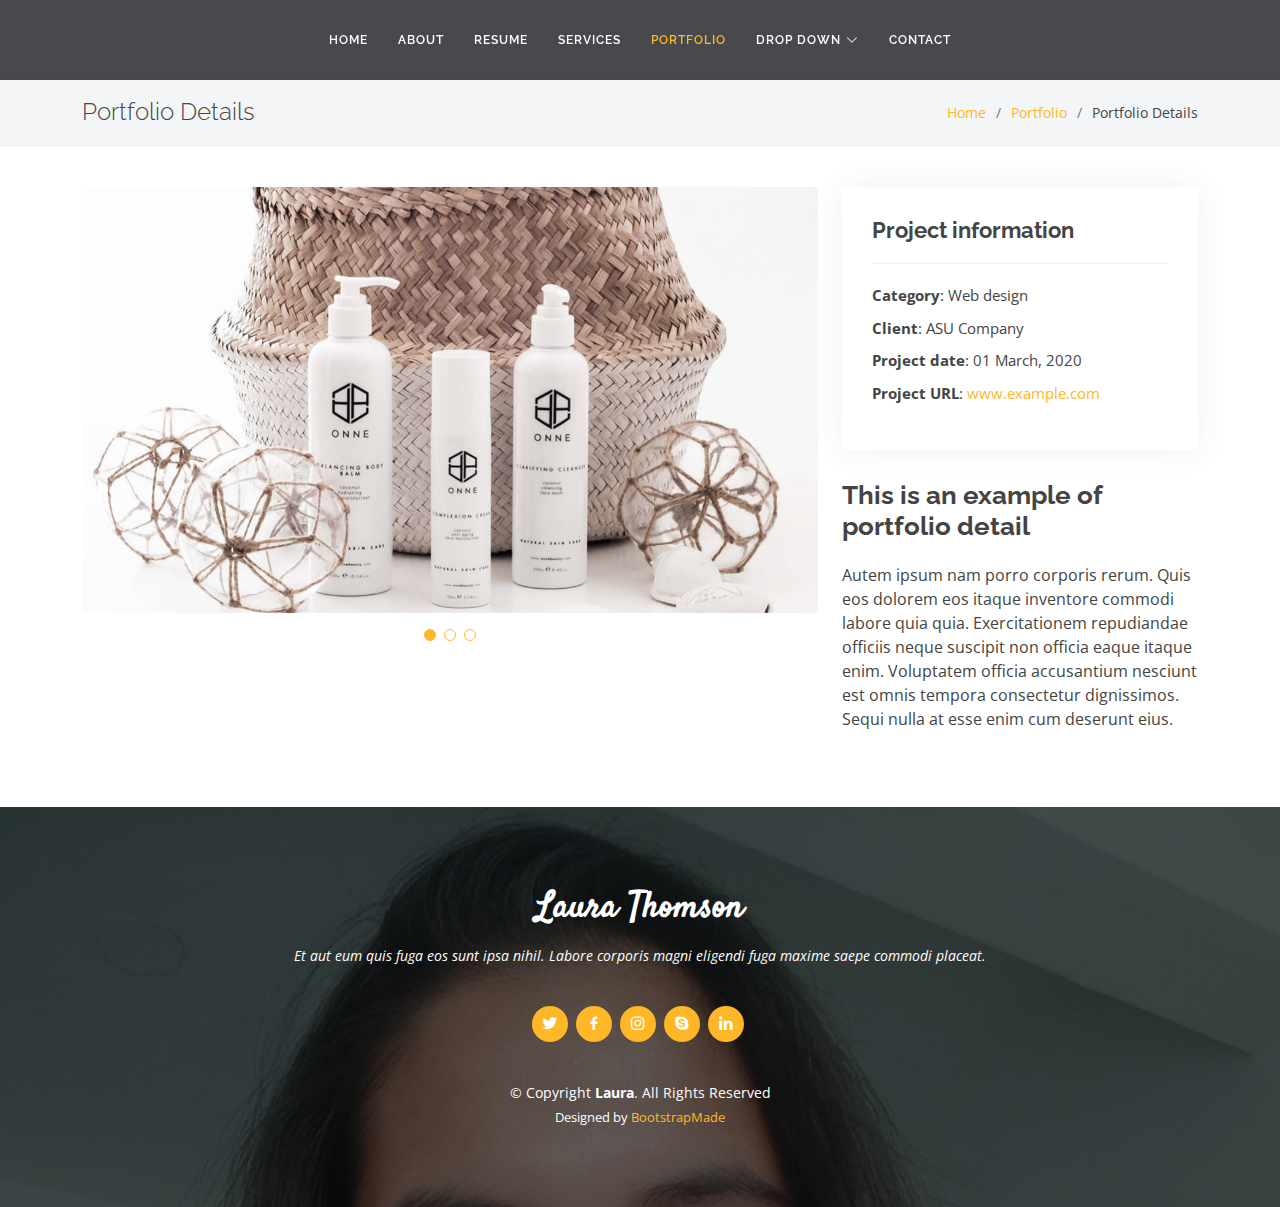
<file: portfolio-details.html>
<!DOCTYPE html>
<html lang="en">

<head>
  <meta charset="utf-8">
  <meta content="width=device-width, initial-scale=1.0" name="viewport">

  <title>Portfolio Details - Laura Bootstrap Template</title>
  <meta content="" name="description">
  <meta content="" name="keywords">

  <!-- Favicons -->
  <link href="assets/img/favicon.png" rel="icon">
  <link href="assets/img/apple-touch-icon.png" rel="apple-touch-icon">

  <!-- Google Fonts -->
  <link href="https://fonts.googleapis.com/css?family=Open+Sans:300,300i,400,400i,600,600i,700,700i|Raleway:300,300i,400,400i,500,500i,600,600i,700,700i|Satisfy" rel="stylesheet">

  <!-- Vendor CSS Files -->
  <link href="assets/vendor/bootstrap/css/bootstrap.min.css" rel="stylesheet">
  <link href="assets/vendor/bootstrap-icons/bootstrap-icons.css" rel="stylesheet">
  <link href="assets/vendor/boxicons/css/boxicons.min.css" rel="stylesheet">
  <link href="assets/vendor/glightbox/css/glightbox.min.css" rel="stylesheet">
  <link href="assets/vendor/swiper/swiper-bundle.min.css" rel="stylesheet">

  <!-- Template Main CSS File -->
  <link href="assets/css/style.css" rel="stylesheet">

  <!-- =======================================================
  * Template Name: Laura - v4.10.0
  * Template URL: https://bootstrapmade.com/laura-free-creative-bootstrap-theme/
  * Author: BootstrapMade.com
  * License: https://bootstrapmade.com/license/
  ======================================================== -->
</head>

<body>

  <!-- ======= Header ======= -->
  <header id="header" class="fixed-top d-flex justify-content-center align-items-center ">

    <nav id="navbar" class="navbar">
      <ul>
        <li><a class="nav-link scrollto " href="#hero">Home</a></li>
        <li><a class="nav-link scrollto" href="#about">About</a></li>
        <li><a class="nav-link scrollto" href="#resume">Resume</a></li>
        <li><a class="nav-link scrollto" href="#services">Services</a></li>
        <li><a class="nav-link scrollto active" href="#portfolio">Portfolio</a></li>
        <li class="dropdown"><a href="#"><span>Drop Down</span> <i class="bi bi-chevron-down"></i></a>
          <ul>
            <li><a href="#">Drop Down 1</a></li>
            <li class="dropdown"><a href="#"><span>Deep Drop Down</span> <i class="bi bi-chevron-right"></i></a>
              <ul>
                <li><a href="#">Deep Drop Down 1</a></li>
                <li><a href="#">Deep Drop Down 2</a></li>
                <li><a href="#">Deep Drop Down 3</a></li>
                <li><a href="#">Deep Drop Down 4</a></li>
                <li><a href="#">Deep Drop Down 5</a></li>
              </ul>
            </li>
            <li><a href="#">Drop Down 2</a></li>
            <li><a href="#">Drop Down 3</a></li>
            <li><a href="#">Drop Down 4</a></li>
          </ul>
        </li>
        <li><a class="nav-link scrollto" href="#contact">Contact</a></li>
      </ul>
      <i class="bi bi-list mobile-nav-toggle"></i>
    </nav><!-- .navbar -->

  </header><!-- End Header -->

  <main id="main">

    <!-- ======= Breadcrumbs Section ======= -->
    <section class="breadcrumbs">
      <div class="container">

        <div class="d-flex justify-content-between align-items-center">
          <h2>Portfolio Details</h2>
          <ol>
            <li><a href="index.html">Home</a></li>
            <li><a href="portfolio.html">Portfolio</a></li>
            <li>Portfolio Details</li>
          </ol>
        </div>

      </div>
    </section><!-- Breadcrumbs Section -->

    <!-- ======= Portfolio Details Section ======= -->
    <section id="portfolio-details" class="portfolio-details">
      <div class="container">

        <div class="row gy-4">

          <div class="col-lg-8">
            <div class="portfolio-details-slider swiper">
              <div class="swiper-wrapper align-items-center">

                <div class="swiper-slide">
                  <img src="assets/img/portfolio/portfolio-details-1.jpg" alt="">
                </div>

                <div class="swiper-slide">
                  <img src="assets/img/portfolio/portfolio-details-2.jpg" alt="">
                </div>

                <div class="swiper-slide">
                  <img src="assets/img/portfolio/portfolio-details-3.jpg" alt="">
                </div>

              </div>
              <div class="swiper-pagination"></div>
            </div>
          </div>

          <div class="col-lg-4">
            <div class="portfolio-info">
              <h3>Project information</h3>
              <ul>
                <li><strong>Category</strong>: Web design</li>
                <li><strong>Client</strong>: ASU Company</li>
                <li><strong>Project date</strong>: 01 March, 2020</li>
                <li><strong>Project URL</strong>: <a href="#">www.example.com</a></li>
              </ul>
            </div>
            <div class="portfolio-description">
              <h2>This is an example of portfolio detail</h2>
              <p>
                Autem ipsum nam porro corporis rerum. Quis eos dolorem eos itaque inventore commodi labore quia quia. Exercitationem repudiandae officiis neque suscipit non officia eaque itaque enim. Voluptatem officia accusantium nesciunt est omnis tempora consectetur dignissimos. Sequi nulla at esse enim cum deserunt eius.
              </p>
            </div>
          </div>

        </div>

      </div>
    </section><!-- End Portfolio Details Section -->

  </main><!-- End #main -->

  <!-- ======= Footer ======= -->
  <footer id="footer">
    <div class="container">
      <h3>Laura Thomson</h3>
      <p>Et aut eum quis fuga eos sunt ipsa nihil. Labore corporis magni eligendi fuga maxime saepe commodi placeat.</p>
      <div class="social-links">
        <a href="#" class="twitter"><i class="bx bxl-twitter"></i></a>
        <a href="#" class="facebook"><i class="bx bxl-facebook"></i></a>
        <a href="#" class="instagram"><i class="bx bxl-instagram"></i></a>
        <a href="#" class="google-plus"><i class="bx bxl-skype"></i></a>
        <a href="#" class="linkedin"><i class="bx bxl-linkedin"></i></a>
      </div>
      <div class="copyright">
        &copy; Copyright <strong><span>Laura</span></strong>. All Rights Reserved
      </div>
      <div class="credits">
        <!-- All the links in the footer should remain intact. -->
        <!-- You can delete the links only if you purchased the pro version. -->
        <!-- Licensing information: https://bootstrapmade.com/license/ -->
        <!-- Purchase the pro version with working PHP/AJAX contact form: https://bootstrapmade.com/laura-free-creative-bootstrap-theme/ -->
        Designed by <a href="https://bootstrapmade.com/">BootstrapMade</a>
      </div>
    </div>
  </footer><!-- End Footer -->

  <a href="#" class="back-to-top d-flex align-items-center justify-content-center"><i class="bi bi-arrow-up-short"></i></a>

  <!-- Vendor JS Files -->
  <script src="assets/vendor/purecounter/purecounter_vanilla.js"></script>
  <script src="assets/vendor/bootstrap/js/bootstrap.bundle.min.js"></script>
  <script src="assets/vendor/glightbox/js/glightbox.min.js"></script>
  <script src="assets/vendor/isotope-layout/isotope.pkgd.min.js"></script>
  <script src="assets/vendor/swiper/swiper-bundle.min.js"></script>
  <script src="assets/vendor/waypoints/noframework.waypoints.js"></script>
  <script src="assets/vendor/php-email-form/validate.js"></script>

  <!-- Template Main JS File -->
  <script src="assets/js/main.js"></script>

</body>

</html>
</file>
<file: assets/css/style.css>
/**
* Template Name: Laura - v4.10.0
* Template URL: https://bootstrapmade.com/laura-free-creative-bootstrap-theme/
* Author: BootstrapMade.com
* License: https://bootstrapmade.com/license/
*/

/*--------------------------------------------------------------
# General
--------------------------------------------------------------*/
body {
  font-family: "Open Sans", sans-serif;
  color: #444444;
}

a {
  color: #ffb727;
  text-decoration: none;
}

a:hover {
  color: #ffc85a;
  text-decoration: none;
}

h1,
h2,
h3,
h4,
h5,
h6 {
  font-family: "Raleway", sans-serif;
}

/*--------------------------------------------------------------
# Back to top button
--------------------------------------------------------------*/
.back-to-top {
  position: fixed;
  visibility: hidden;
  opacity: 0;
  right: 15px;
  bottom: 15px;
  z-index: 996;
  background: #ffb727;
  width: 40px;
  height: 40px;
  border-radius: 4px;
  transition: all 0.4s;
}

.back-to-top i {
  font-size: 28px;
  color: #fff;
  line-height: 0;
}

.back-to-top:hover {
  background: #ffc550;
  color: #fff;
}

.back-to-top.active {
  visibility: visible;
  opacity: 1;
}

/*--------------------------------------------------------------
# Header
--------------------------------------------------------------*/
#header {
  z-index: 997;
  transition: all 0.5s;
  height: 80px;
  background: rgba(25, 28, 31, 0.8);
}

#header.header-transparent {
  background: transparent;
}

#header.header-scrolled {
  height: 60px;
  background: rgba(25, 28, 31, 0.8);
}

/*--------------------------------------------------------------
# Navigation Menu
--------------------------------------------------------------*/
/**
* Desktop Navigation 
*/
.navbar {
  padding: 0;
}

.navbar ul {
  margin: 0;
  padding: 0;
  display: flex;
  list-style: none;
  align-items: center;
}

.navbar li {
  position: relative;
}

.navbar a,
.navbar a:focus {
  display: flex;
  align-items: center;
  justify-content: space-between;
  padding: 10px 15px;
  color: #fff;
  white-space: nowrap;
  transition: 0.3s;
  font-size: 12px;
  font-family: "Raleway", sans-serif;
  text-transform: uppercase;
  font-weight: 600;
  letter-spacing: 1px;
}

.navbar a i,
.navbar a:focus i {
  font-size: 12px;
  line-height: 0;
  margin-left: 5px;
}

.navbar a:hover,
.navbar .active,
.navbar .active:focus,
.navbar li:hover>a {
  color: #ffb727;
}

.navbar .dropdown ul {
  display: block;
  position: absolute;
  left: 14px;
  top: calc(100% + 30px);
  margin: 0;
  padding: 10px 0;
  z-index: 99;
  opacity: 0;
  visibility: hidden;
  background: #fff;
  box-shadow: 0px 0px 30px rgba(127, 137, 161, 0.25);
  transition: 0.3s;
  border-radius: 4px;
}

.navbar .dropdown ul li {
  min-width: 200px;
}

.navbar .dropdown ul a {
  padding: 10px 20px;
  font-size: 14px;
  text-transform: none;
  font-weight: 400;
  color: #3b434a;
  letter-spacing: 1px;
}

.navbar .dropdown ul a i {
  font-size: 12px;
}

.navbar .dropdown ul a:hover,
.navbar .dropdown ul .active:hover,
.navbar .dropdown ul li:hover>a {
  color: #ffb727;
}

.navbar .dropdown:hover>ul {
  opacity: 1;
  top: 100%;
  visibility: visible;
}

.navbar .dropdown .dropdown ul {
  top: 0;
  left: calc(100% - 30px);
  visibility: hidden;
}

.navbar .dropdown .dropdown:hover>ul {
  opacity: 1;
  top: 0;
  left: 100%;
  visibility: visible;
}

@media (max-width: 1366px) {
  .navbar .dropdown .dropdown ul {
    left: -90%;
  }

  .navbar .dropdown .dropdown:hover>ul {
    left: -100%;
  }
}

/**
* Mobile Navigation 
*/
.mobile-nav-toggle {
  color: #fff;
  font-size: 28px;
  cursor: pointer;
  display: none;
  line-height: 0;
  transition: 0.5s;
}

@media (max-width: 991px) {
  .mobile-nav-toggle {
    display: block;
  }

  .navbar ul {
    display: none;
  }
}

.navbar-mobile {
  position: fixed;
  overflow: hidden;
  top: 0;
  right: 0;
  left: 0;
  bottom: 0;
  background: rgba(36, 41, 46, 0.9);
  transition: 0.3s;
  z-index: 999;
}

.navbar-mobile .mobile-nav-toggle {
  position: absolute;
  top: 15px;
  right: 15px;
}

.navbar-mobile ul {
  display: block;
  position: absolute;
  top: 55px;
  right: 15px;
  bottom: 15px;
  left: 15px;
  padding: 10px 0;
  border-radius: 10px;
  background-color: #fff;
  overflow-y: auto;
  transition: 0.3s;
}

.navbar-mobile a,
.navbar-mobile a:focus {
  padding: 10px 20px;
  font-size: 14px;
  color: #3b434a;
}

.navbar-mobile a:hover,
.navbar-mobile .active,
.navbar-mobile li:hover>a {
  color: #ffb727;
}

.navbar-mobile .getstarted,
.navbar-mobile .getstarted:focus {
  margin: 15px;
}

.navbar-mobile .dropdown ul {
  position: static;
  display: none;
  margin: 10px 20px;
  padding: 10px 0;
  z-index: 99;
  opacity: 1;
  visibility: visible;
  background: #fff;
  box-shadow: 0px 0px 30px rgba(127, 137, 161, 0.25);
}

.navbar-mobile .dropdown ul li {
  min-width: 200px;
}

.navbar-mobile .dropdown ul a {
  padding: 10px 20px;
}

.navbar-mobile .dropdown ul a i {
  font-size: 12px;
}

.navbar-mobile .dropdown ul a:hover,
.navbar-mobile .dropdown ul .active:hover,
.navbar-mobile .dropdown ul li:hover>a {
  color: #ffb727;
}

.navbar-mobile .dropdown>.dropdown-active {
  display: block;
}

/*--------------------------------------------------------------
# Hero Section
--------------------------------------------------------------*/
#hero {
  width: 100%;
  height: 100vh;
  background: url('../img/backg.jpg') top right no-repeat;
  background-size: cover;
  position: relative;
}

#hero:before {
  content: "";
  background: rgba(0, 0, 0, 0.65);
  position: absolute;
  bottom: 0;
  top: 0;
  left: 0;
  right: 0;
}

#hero .hero-container {
  position: absolute;
  bottom: 0;
  top: 0;
  left: 0;
  right: 0;
  display: flex;
  justify-content: center;
  align-items: center;
  flex-direction: column;
  padding: 0 15px;
}

#hero h1 {
  margin: 0 0 10px 0;
  font-size: 64px;
  font-family: "Satisfy", serif;
  color: #fff;
}

#hero h2 {
  color: #eee;
  margin-bottom: 50px;
  font-size: 13px;
  font-weight: 500;
  letter-spacing: 1px;
  text-transform: uppercase;
}

#hero .btn-scroll {
  transition: 0.4s;
  color: rgba(255, 255, 255, 0.6);
  animation: up-down 1s ease-in-out infinite alternate-reverse both;
}

#hero .btn-scroll i {
  font-size: 48px;
}

#hero .btn-scroll:hover {
  color: #ffb727;
}

@media (min-width: 1024px) {
  #hero {
    background-attachment: fixed;
  }
}

@media (max-width: 575px) {
  #hero h1 {
    font-size: 40px;
  }

  #hero h2 {
    text-align: center;
    margin-bottom: 30px;
  }
}

@-webkit-keyframes up-down {
  0% {
    transform: translateY(5px);
  }

  100% {
    transform: translateY(-5px);
  }
}

@keyframes up-down {
  0% {
    transform: translateY(5px);
  }

  100% {
    transform: translateY(-5px);
  }
}

/*--------------------------------------------------------------
# Sections General
--------------------------------------------------------------*/
section {
  padding: 60px 0;
}

.section-bg {
  background-color: white;
}

.section-title {
  text-align: center;
  padding: 30px 0;
  position: relative;
}

.section-title h2 {
  font-size: 32px;
  font-weight: 700;
  text-transform: uppercase;
  margin-bottom: 20px;
  padding-bottom: 0;
  color: #3b434a;
  position: relative;
  z-index: 2;
}

.section-title span {
  position: absolute;
  top: 30px;
  color: #eef0f2;
  left: 0;
  right: 0;
  z-index: 1;
  font-weight: 700;
  font-size: 52px;
  text-transform: uppercase;
  line-height: 0;
}

.section-title p {
  margin-bottom: 0;
  position: relative;
  z-index: 2;
}

@media (max-width: 575px) {
  .section-title h2 {
    font-size: 28px;
    margin-bottom: 15px;
  }

  .section-title span {
    font-size: 38px;
  }
}

/*--------------------------------------------------------------
# Breadcrumbs
--------------------------------------------------------------*/
.breadcrumbs {
  padding: 20px 0;
  background-color: #f4f5f6;
  min-height: 40px;
  margin-top: 78px;
}

@media (max-width: 992px) {
  .breadcrumbs {
    margin-top: 60px;
  }
}

.breadcrumbs h2 {
  font-size: 24px;
  font-weight: 300;
  margin: 0;
}

@media (max-width: 992px) {
  .breadcrumbs h2 {
    margin: 0 0 10px 0;
  }
}

.breadcrumbs ol {
  display: flex;
  flex-wrap: wrap;
  list-style: none;
  padding: 0;
  margin: 0;
  font-size: 14px;
}

.breadcrumbs ol li+li {
  padding-left: 10px;
}

.breadcrumbs ol li+li::before {
  display: inline-block;
  padding-right: 10px;
  color: #6c757d;
  content: "/";
}

@media (max-width: 768px) {
  .breadcrumbs .d-flex {
    display: block !important;
  }

  .breadcrumbs ol {
    display: block;
  }

  .breadcrumbs ol li {
    display: inline-block;
  }
}

/*--------------------------------------------------------------
# About Me
--------------------------------------------------------------*/
.about .content h3 {
  font-weight: 700;
  font-size: 26px;
  color: #3b434a;
  text-transform: uppercase;
}

.about .content ul {
  list-style: none;
  padding: 0;
}

.about .content ul li {
  margin-bottom: 20px;
  display: flex;
  align-items: center;
}

.about .content ul strong {
  margin-right: 10px;
}

.about .content ul i {
  font-size: 16px;
  margin-right: 5px;
  color: #ffb727;
  line-height: 0;
}

.about .content p:last-child {
  margin-bottom: 0;
}

.about .content .count-box {
  width: 100%;
}

.about .content .count-box i {
  display: block;
  font-size: 36px;
  color: #ffb727;
  float: left;
  line-height: 0;
}

.about .content .count-box span {
  font-size: 36px;
  line-height: 30px;
  display: block;
  font-weight: 700;
  color: #3b434a;
  margin-left: 50px;
}

.about .content .count-box p {
  padding: 15px 0 0 0;
  margin: 0 0 0 50px;
  font-family: "Raleway", sans-serif;
  font-size: 14px;
  color: #5d6a75;
}

.about .content .count-box a {
  font-weight: 600;
  display: block;
  margin-top: 20px;
  color: #5d6a75;
  font-size: 15px;
  font-family: "Satisfy", serif;
  transition: ease-in-out 0.3s;
}

.about .content .count-box a:hover {
  color: #82909c;
}

.about .image {
  background: url("../img/me.jpg") center center no-repeat;
  background-size: cover;
  min-height: 500px;
}

.about .skills-content {
  margin-top: 30px;
}

.about .skills-content .progress {
  height: 60px;
  display: block;
  background: none;
  border-radius: 0;
}

.about .skills-content .progress .skill {
  padding: 10px 0;
  margin: 0 0 6px 0;
  text-transform: uppercase;
  display: block;
  font-weight: 700;
  font-family: "Raleway", sans-serif;
  color: #3b434a;
}

.about .skills-content .progress .skill .val {
  float: right;
  font-style: normal;
}

.about .skills-content .progress-bar-wrap {
  background: #e6e8eb;
}

.about .skills-content .progress-bar {
  width: 1px;
  height: 10px;
  transition: 0.9s;
  background-color: #2fccad;
}

/*--------------------------------------------------------------
# My Resume
--------------------------------------------------------------*/
.resume .resume-title {
  font-size: 26px;
  font-weight: 700;
  margin-top: 20px;
  margin-bottom: 20px;
  color: #3b434a;
}

.resume .resume-item {
  padding: 0 0 20px 20px;
  margin-top: -2px;
  border-left: 2px solid #82909c;
  position: relative;
}

.resume .resume-item h4 {
  line-height: 18px;
  font-size: 16px;
  font-weight: 700;
  text-transform: uppercase;
  color: #ffb727;
  margin-bottom: 10px;
}

.resume .resume-item h5 {
  font-size: 16px;
  background: #eef0f2;
  padding: 5px 15px;
  display: inline-block;
  font-weight: 600;
  margin-bottom: 10px;
}

.resume .resume-item ul {
  padding-left: 20px;
}

.resume .resume-item ul li {
  padding-bottom: 10px;
}

.resume .resume-item:last-child {
  padding-bottom: 0;
}

.resume .resume-item::before {
  content: "";
  position: absolute;
  width: 16px;
  height: 16px;
  border-radius: 50px;
  left: -9px;
  top: 0;
  background: #fff;
  border: 2px solid #82909c;
}

/*--------------------------------------------------------------
# My Services
--------------------------------------------------------------*/
.services .icon-box {
  padding: 30px;
  position: relative;
  overflow: hidden;
  background: #fff;
  box-shadow: 0 10px 29px 0 rgba(68, 88, 144, 0.1);
  transition: all 0.3s ease-in-out;
  text-align: center;
  border: 1px solid #fff;
}

.services .icon {
  margin: 0 auto 20px auto;
  padding-top: 17px;
  display: inline-block;
  text-align: center;
  border-radius: 50%;
  width: 72px;
  height: 72px;
  background: #fff4df;
}

.services .icon i {
  font-size: 36px;
  line-height: 1;
  color: #ffb727;
}

.services .title {
  font-weight: 700;
  margin-bottom: 15px;
  font-size: 18px;
}

.services .title a {
  color: #111;
  transition: 0.3s;
}

.services .description {
  font-size: 15px;
  line-height: 28px;
  margin-bottom: 0;
}

.services .icon-box:hover {
  border-color: #ffb727;
}

.services .icon-box:hover .title a {
  color: #ffb727;
}

/*--------------------------------------------------------------
# Testimonials
--------------------------------------------------------------*/
.testimonials {
  padding: 80px 0;
  background: url("../img/testimonials-bg.jpg") no-repeat;
  background-position: center center;
  background-size: cover;
  position: relative;
}

.testimonials::before {
  content: "";
  position: absolute;
  left: 0;
  right: 0;
  top: 0;
  bottom: 0;
  background: rgba(14, 16, 17, 0.7);
}

.testimonials .section-header {
  margin-bottom: 40px;
}

.testimonials .testimonials-carousel,
.testimonials .testimonials-slider {
  overflow: hidden;
}

.testimonials .testimonial-item {
  text-align: center;
  color: #fff;
}

.testimonials .testimonial-item .testimonial-img {
  width: 100px;
  border-radius: 50%;
  border: 6px solid rgba(255, 255, 255, 0.15);
  margin: 0 auto;
}

.testimonials .testimonial-item h3 {
  font-size: 20px;
  font-weight: bold;
  margin: 10px 0 5px 0;
  color: #fff;
}

.testimonials .testimonial-item h4 {
  font-size: 14px;
  color: #ddd;
  margin: 0 0 15px 0;
}

.testimonials .testimonial-item .quote-icon-left,
.testimonials .testimonial-item .quote-icon-right {
  color: rgba(255, 255, 255, 0.4);
  font-size: 26px;
}

.testimonials .testimonial-item .quote-icon-left {
  display: inline-block;
  left: -5px;
  position: relative;
}

.testimonials .testimonial-item .quote-icon-right {
  display: inline-block;
  right: -5px;
  position: relative;
  top: 10px;
}

.testimonials .testimonial-item p {
  font-style: italic;
  margin: 0 auto 15px auto;
  color: #eee;
}

.testimonials .swiper-pagination {
  margin-top: 20px;
  position: relative;
}

.testimonials .swiper-pagination .swiper-pagination-bullet {
  width: 12px;
  height: 12px;
  opacity: 1;
  background-color: rgba(255, 255, 255, 0.4);
}

.testimonials .swiper-pagination .swiper-pagination-bullet-active {
  background-color: #ffb727;
}

@media (min-width: 992px) {
  .testimonials .testimonial-item p {
    width: 80%;
  }
}

/*--------------------------------------------------------------
# My Portfolio
--------------------------------------------------------------*/
.portfolio #portfolio-flters {
  list-style: none;
  margin-bottom: 20px;
}

.portfolio #portfolio-flters li {
  cursor: pointer;
  display: inline-block;
  margin: 0 10px 10px 10px;
  font-size: 15px;
  font-weight: 600;
  line-height: 1;
  padding: 7px 10px;
  text-transform: uppercase;
  color: #444444;
  transition: all 0.3s ease-in-out;
  border: 2px solid #fff;
}

.portfolio #portfolio-flters li:hover,
.portfolio #portfolio-flters li.filter-active {
  color: #f3a200;
  border-color: #ffb727;
}

.portfolio .portfolio-item {
  margin-bottom: 30px;
}

.portfolio .portfolio-item .portfolio-img {
  overflow: hidden;
}

.portfolio .portfolio-item .portfolio-img img {
  transition: all 0.8s ease-in-out;
}

.portfolio .portfolio-item .portfolio-info {
  opacity: 0;
  position: absolute;
  left: 15px;
  bottom: 0;
  z-index: 3;
  right: 15px;
  transition: all ease-in-out 0.3s;
  background: rgba(0, 0, 0, 0.5);
  padding: 10px 15px;
}

.portfolio .portfolio-item .portfolio-info h4 {
  font-size: 18px;
  color: #fff;
  font-weight: 600;
  color: #fff;
  margin-bottom: 0px;
}

.portfolio .portfolio-item .portfolio-info p {
  color: rgba(255, 255, 255, 0.8);
  font-size: 14px;
  margin-bottom: 0;
}

.portfolio .portfolio-item .portfolio-info .preview-link,
.portfolio .portfolio-item .portfolio-info .details-link {
  position: absolute;
  right: 40px;
  font-size: 24px;
  top: calc(50% - 18px);
  color: #fff;
  transition: 0.3s;
}

.portfolio .portfolio-item .portfolio-info .preview-link:hover,
.portfolio .portfolio-item .portfolio-info .details-link:hover {
  color: #ffc041;
}

.portfolio .portfolio-item .portfolio-info .details-link {
  right: 10px;
}

.portfolio .portfolio-item:hover .portfolio-img img {
  transform: scale(1.2);
}

.portfolio .portfolio-item:hover .portfolio-info {
  opacity: 1;
}

/*--------------------------------------------------------------
# Portfolio Details
--------------------------------------------------------------*/
.portfolio-details {
  padding-top: 40px;
}

.portfolio-details .portfolio-details-slider img {
  width: 100%;
}

.portfolio-details .portfolio-details-slider .swiper-pagination {
  margin-top: 20px;
  position: relative;
}

.portfolio-details .portfolio-details-slider .swiper-pagination .swiper-pagination-bullet {
  width: 12px;
  height: 12px;
  background-color: #fff;
  opacity: 1;
  border: 1px solid #ffb727;
}

.portfolio-details .portfolio-details-slider .swiper-pagination .swiper-pagination-bullet-active {
  background-color: #ffb727;
}

.portfolio-details .portfolio-info {
  padding: 30px;
  box-shadow: 0px 0 30px rgba(59, 67, 74, 0.08);
}

.portfolio-details .portfolio-info h3 {
  font-size: 22px;
  font-weight: 700;
  margin-bottom: 20px;
  padding-bottom: 20px;
  border-bottom: 1px solid #eee;
}

.portfolio-details .portfolio-info ul {
  list-style: none;
  padding: 0;
  font-size: 15px;
}

.portfolio-details .portfolio-info ul li+li {
  margin-top: 10px;
}

.portfolio-details .portfolio-description {
  padding-top: 30px;
}

.portfolio-details .portfolio-description h2 {
  font-size: 26px;
  font-weight: 700;
  margin-bottom: 20px;
}

.portfolio-details .portfolio-description p {
  padding: 0;
}

/*--------------------------------------------------------------
# Pricing
--------------------------------------------------------------*/
.pricing .box {
  padding: 20px;
  background: #fff;
  text-align: center;
  box-shadow: 0px 0px 4px rgba(0, 0, 0, 0.12);
  border-radius: 5px;
  position: relative;
  overflow: hidden;
}

.pricing h3 {
  font-weight: 400;
  margin: -20px -20px 20px -20px;
  padding: 20px 15px;
  font-size: 16px;
  font-weight: 600;
  color: #777777;
  background: #f8f8f8;
}

.pricing h4 {
  font-size: 36px;
  color: #ffb727;
  font-weight: 600;
  font-family: "Open Sans", sans-serif;
  margin-bottom: 20px;
}

.pricing h4 sup {
  font-size: 20px;
  top: -12px;
  left: -3px;
}

.pricing h4 span {
  color: #bababa;
  font-size: 16px;
  font-weight: 300;
}

.pricing ul {
  padding: 0;
  list-style: none;
  color: #444444;
  text-align: center;
  line-height: 20px;
  font-size: 14px;
}

.pricing ul li {
  padding-bottom: 16px;
}

.pricing ul i {
  color: #ffb727;
  font-size: 18px;
  padding-right: 4px;
}

.pricing ul .na {
  color: #ccc;
  text-decoration: line-through;
}

.pricing .btn-wrap {
  margin: 20px -20px -20px -20px;
  padding: 20px 15px;
  background: #f8f8f8;
  text-align: center;
}

.pricing .btn-buy {
  background: #ffb727;
  display: inline-block;
  padding: 8px 35px;
  border-radius: 4px;
  color: #fff;
  transition: none;
  font-size: 14px;
  font-weight: 400;
  font-family: "Raleway", sans-serif;
  font-weight: 600;
  transition: 0.3s;
}

.pricing .btn-buy:hover {
  background: #ffc85a;
}

.pricing .featured h3 {
  color: #fff;
  background: #ffb727;
}

.pricing .advanced {
  width: 200px;
  position: absolute;
  top: 18px;
  right: -68px;
  transform: rotate(45deg);
  z-index: 1;
  font-size: 14px;
  padding: 1px 0 3px 0;
  background: #ffb727;
  color: #fff;
}

/*--------------------------------------------------------------
# Contact Me
--------------------------------------------------------------*/
.contact .info-box {
  color: #444444;
  text-align: center;
  box-shadow: 0 0 30px rgba(214, 215, 216, 0.6);
  padding: 20px 0 30px 0;
}

.contact .info-box i.bx {
  font-size: 24px;
  color: #ffb727;
  border-radius: 50%;
  padding: 15px;
  background: #fff6e4;
}

.contact .info-box h3 {
  font-size: 20px;
  color: #777777;
  font-weight: 700;
  margin: 10px 0;
}

.contact .info-box p {
  padding: 0;
  line-height: 24px;
  font-size: 14px;
  margin-bottom: 0;
}

.contact .social-links {
  margin-top: 15px;
  display: flex;
  justify-content: center;
}

.contact .social-links a {
  font-size: 18px;
  display: inline-block;
  color: #687683;
  line-height: 1;
  margin: 0 8px;
  transition: 0.3s;
  padding: 14px;
  border-radius: 50px;
  border: 1px solid #dde1e4;
}

.contact .social-links a:hover {
  color: #fff;
  border-color: #ffb727;
  background: #ffb727;
}

.contact .php-email-form {
  box-shadow: 0 0 30px rgba(214, 215, 216, 0.6);
  padding: 27px;
}

.contact .php-email-form .validate {
  display: none;
  color: red;
  margin: 0 0 15px 0;
  font-weight: 400;
  font-size: 13px;
}

.contact .php-email-form .error-message {
  display: none;
  color: #fff;
  background: #ed3c0d;
  text-align: left;
  padding: 15px;
  font-weight: 600;
}

.contact .php-email-form .error-message br+br {
  margin-top: 25px;
}

.contact .php-email-form .sent-message {
  display: none;
  color: #fff;
  background: #18d26e;
  text-align: center;
  padding: 15px;
  font-weight: 600;
}

.contact .php-email-form .loading {
  display: none;
  background: #fff;
  text-align: center;
  padding: 15px;
}

.contact .php-email-form .loading:before {
  content: "";
  display: inline-block;
  border-radius: 50%;
  width: 24px;
  height: 24px;
  margin: 0 10px -6px 0;
  border: 3px solid #18d26e;
  border-top-color: #eee;
  -webkit-animation: animate-loading 1s linear infinite;
  animation: animate-loading 1s linear infinite;
}

.contact .php-email-form input,
.contact .php-email-form textarea {
  border-radius: 0;
  box-shadow: none;
  font-size: 14px;
}

.contact .php-email-form input::focus,
.contact .php-email-form textarea::focus {
  background-color: #ffb727;
}

.contact .php-email-form input {
  padding: 10px 15px;
}

.contact .php-email-form textarea {
  padding: 12px 15px;
}

.contact .php-email-form button[type=submit] {
  background: #ffb727;
  border: 0;
  padding: 10px 24px;
  color: #fff;
  transition: 0.4s;
  border-radius: 5px;
}

.contact .php-email-form button[type=submit]:hover {
  background: #ffc85a;
}

@-webkit-keyframes animate-loading {
  0% {
    transform: rotate(0deg);
  }

  100% {
    transform: rotate(360deg);
  }
}

@keyframes animate-loading {
  0% {
    transform: rotate(0deg);
  }

  100% {
    transform: rotate(360deg);
  }
}

/*--------------------------------------------------------------
# Footer
--------------------------------------------------------------*/
#footer {
  background: url("../img/me2.jpg") top center no-repeat;
  background-size: cover;
  color: #fff;
  font-size: 14px;
  text-align: center;
  padding: 80px 0;
  position: relative;
}

#footer::before {
  content: "";
  position: absolute;
  left: 0;
  right: 0;
  top: 0;
  bottom: 0;
  background: rgba(0, 0, 0, 0.6);
}

#footer .container {
  position: relative;
}

#footer h3 {
  font-size: 36px;
  font-weight: 700;
  color: #fff;
  position: relative;
  font-family: "Satisfy", serif;
  padding: 0;
  margin: 0 0 15px 0;
}

#footer p {
  font-size: 15;
  font-style: italic;
  padding: 0;
  margin: 0 0 40px 0;
}

#footer .social-links {
  margin: 0 0 40px 0;
}

#footer .social-links a {
  font-size: 18px;
  display: inline-block;
  background: #ffb727;
  color: #fff;
  line-height: 1;
  padding: 8px 0;
  margin-right: 4px;
  border-radius: 50%;
  text-align: center;
  width: 36px;
  height: 36px;
  transition: 0.3s;
}

#footer .social-links a:hover {
  background: #f3a200;
  color: #fff;
  text-decoration: none;
}

#footer .copyright {
  margin: 0 0 5px 0;
}

#footer .credits {
  font-size: 13px;
}
.custom-border-btn{
  color:red;
  position:relative;
}
.custom-border-btn:hover{
  background-color:rgb(50, 127, 9);
  
}
#jeb{
  padding:16px 35px;
  text-decoration:none;
  border:rgb(255, 0, 204) 1px  solid;
  border-radius:35px;
  letter-spacing:2px;
  color:rgb(255, 255, 255);
  position:relative;
  margin:10px 35px;

}
#jeb:hover{


  background-color:red;
}

#jeb1{
  padding:5px 15px;
  text-decoration:none;
  border:rgb(255, 0, 204) 1px  solid;
  border-radius:35px;
  letter-spacing:2px;
  color:rgb(119, 181, 189);
  position:center;
  margin:10px 35px;
  text-align:center;
  border-width:0cm;
  color:black;
  font-weight: 700px;
}
#jeb1:hover{
  background-color:red;
  width:200px;
  text-align: center;
  justify-content: center;
  margin-left:675px;
  font-weight: 700;
}
.language{
  color:gray;
}
</file>
